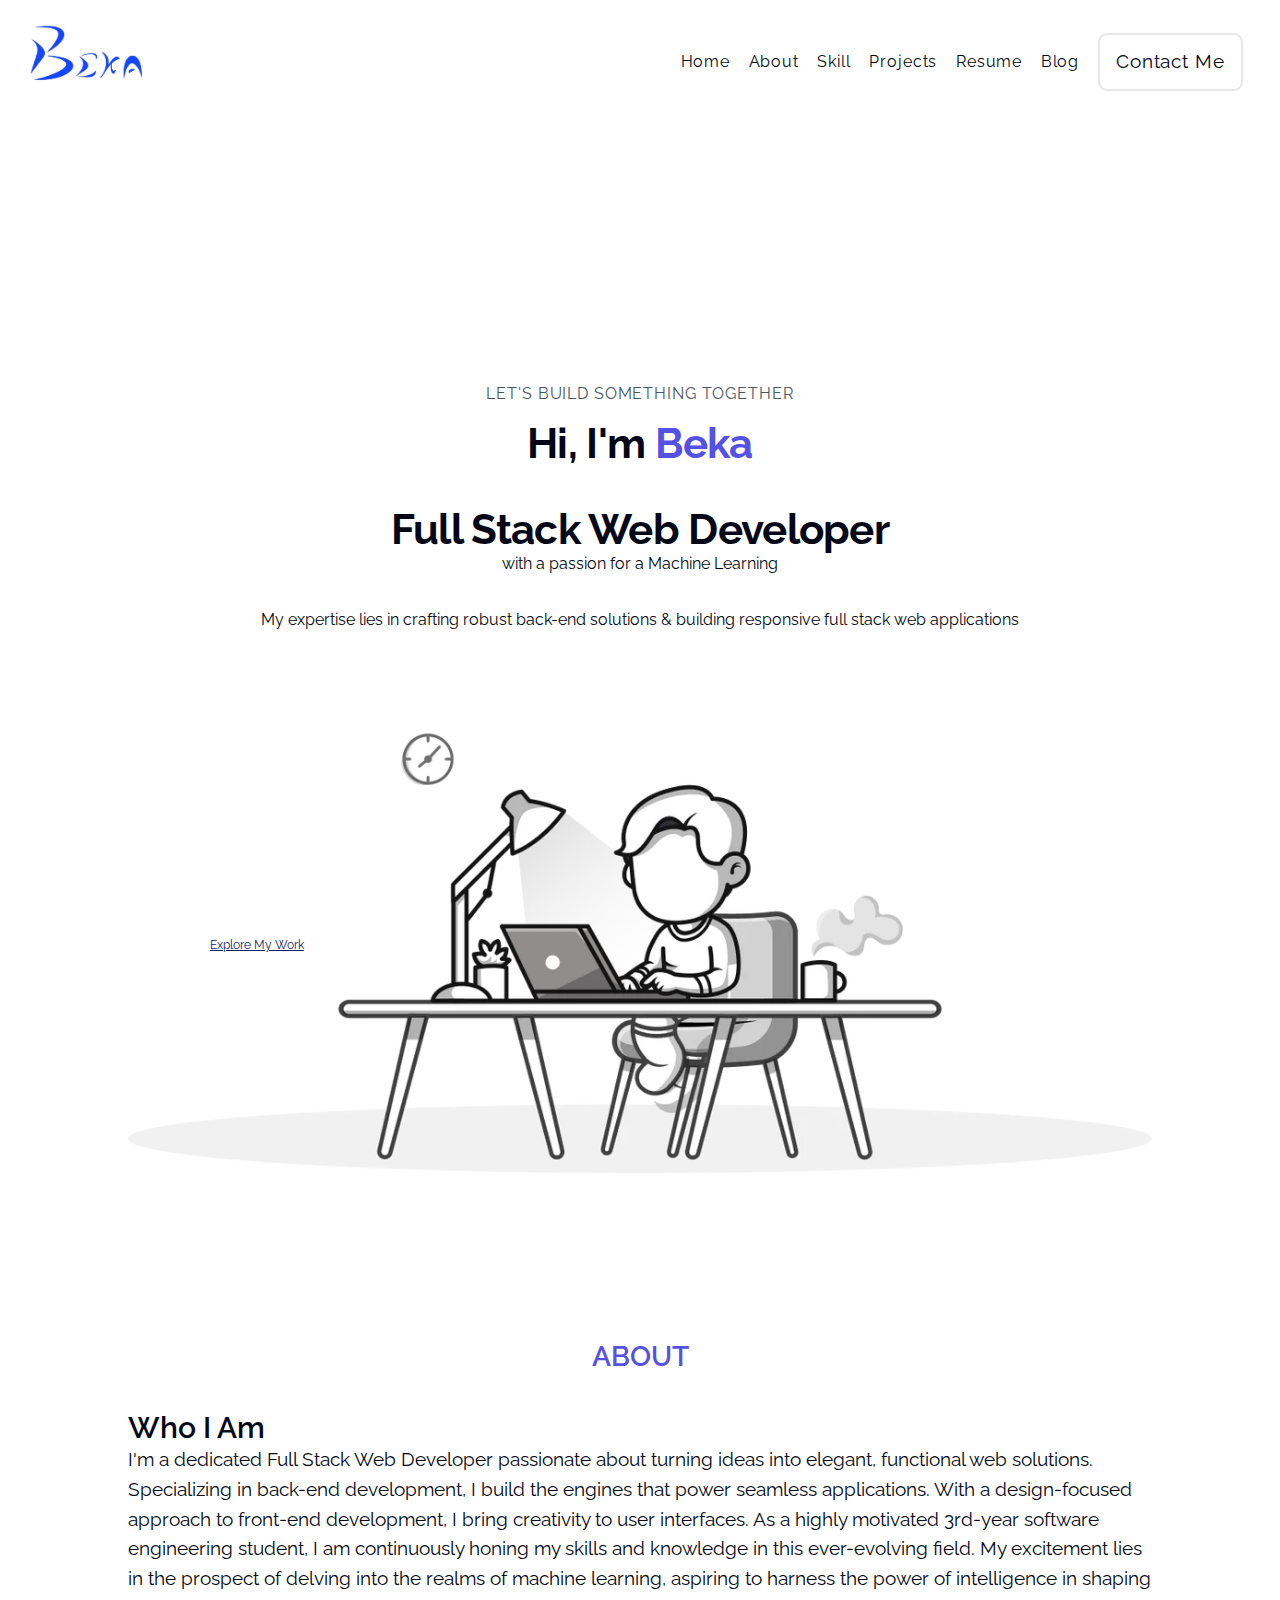
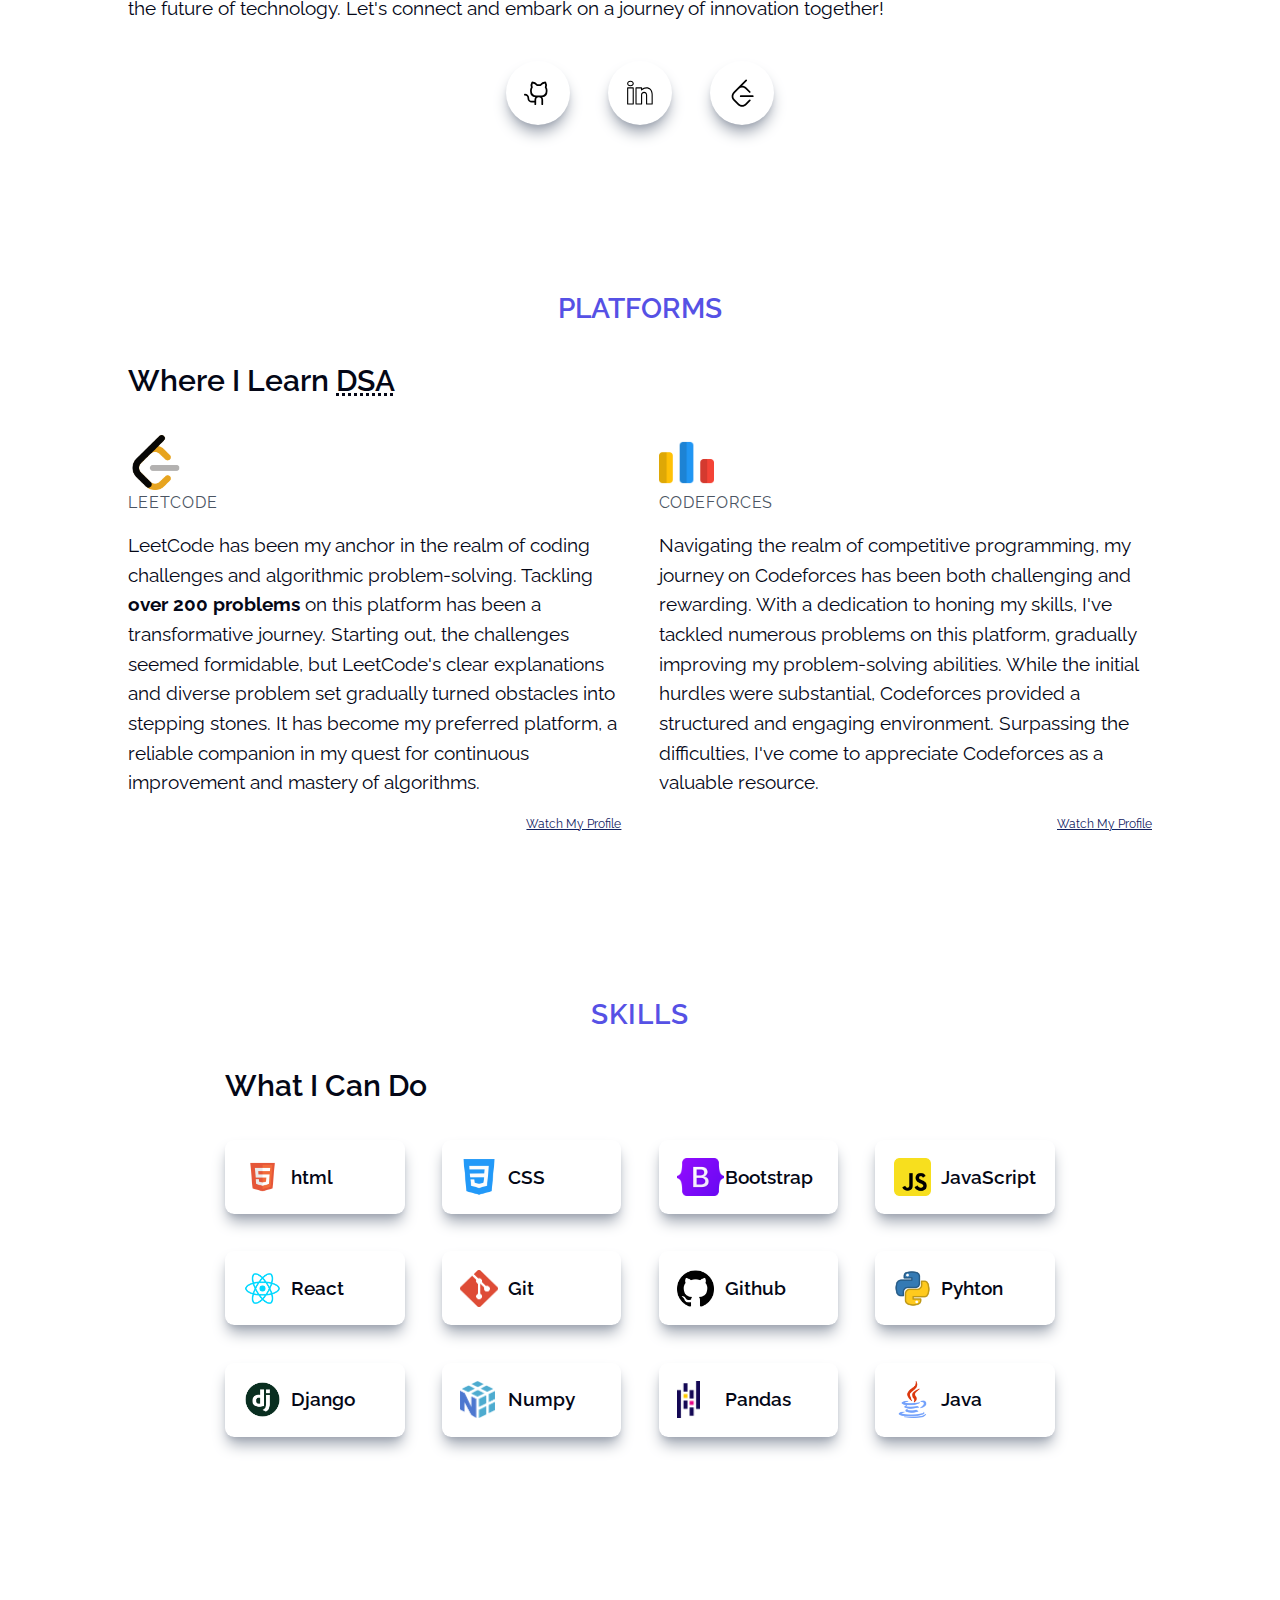
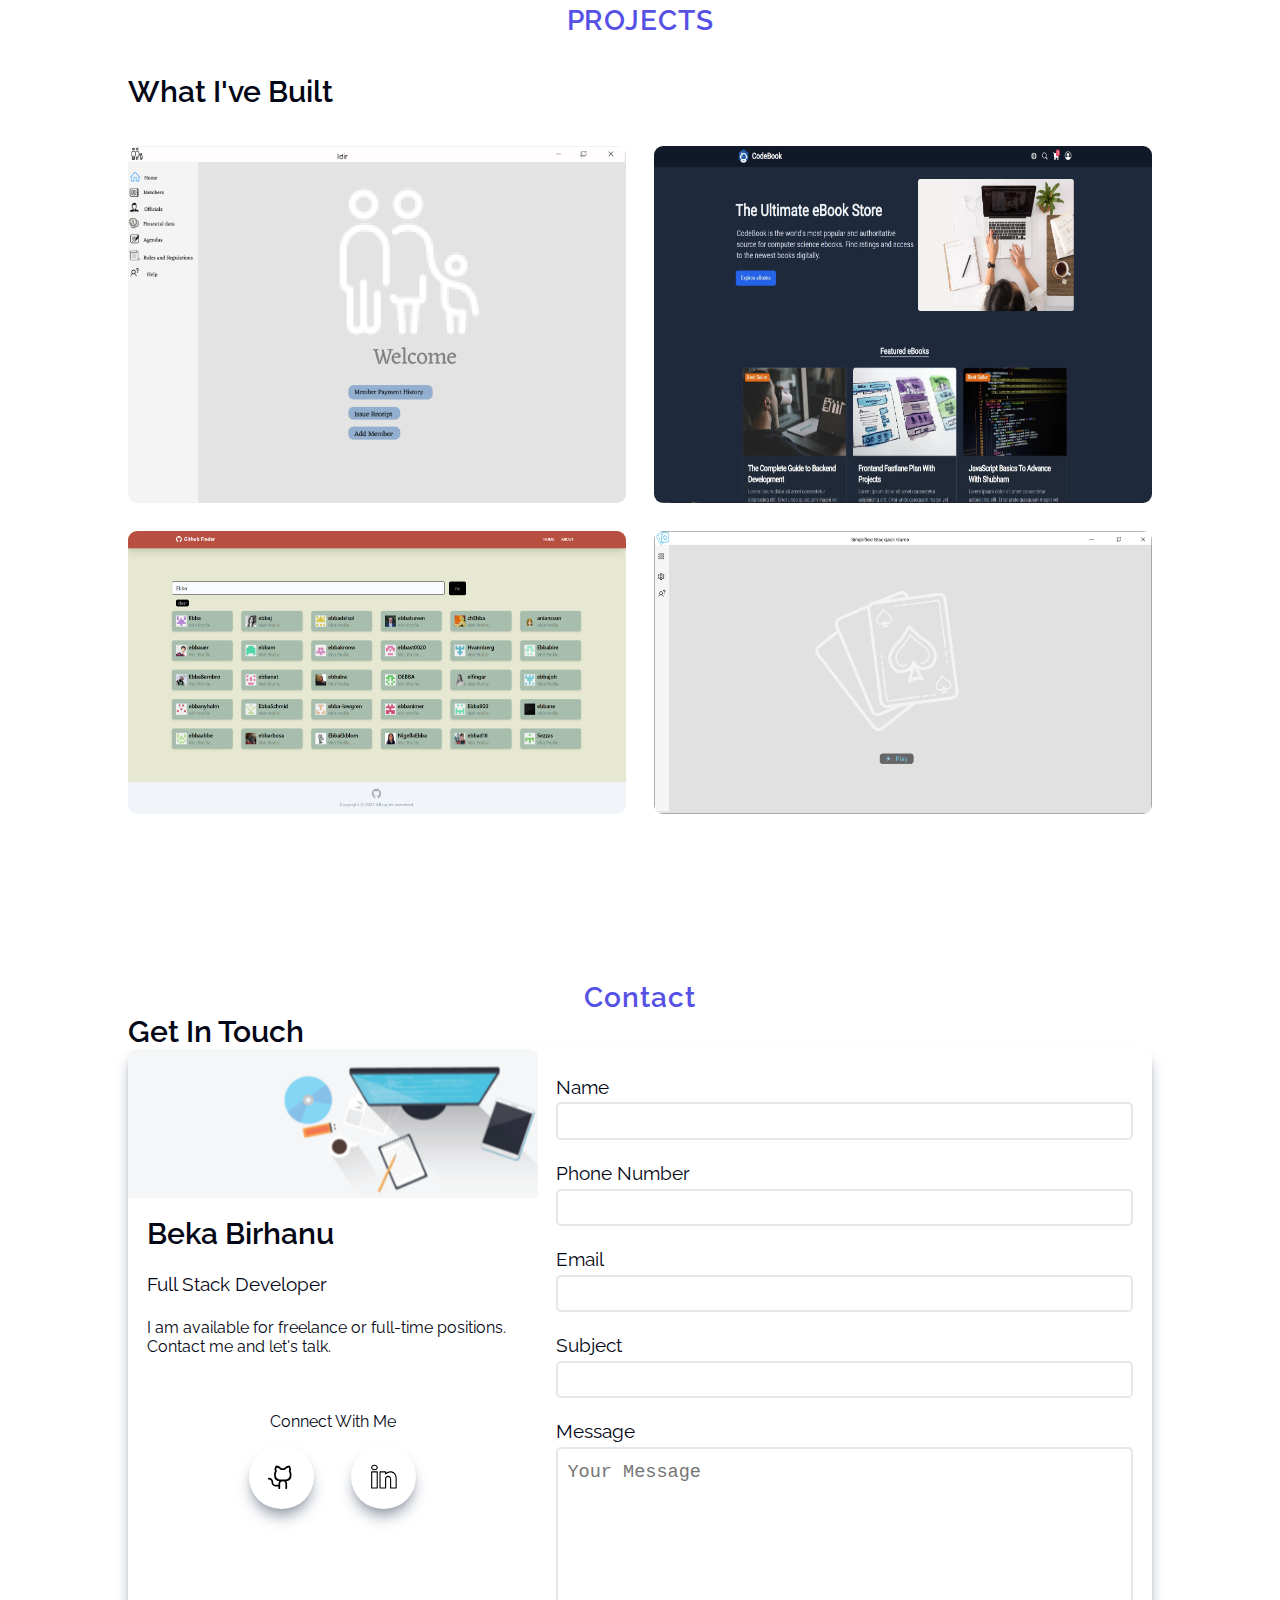
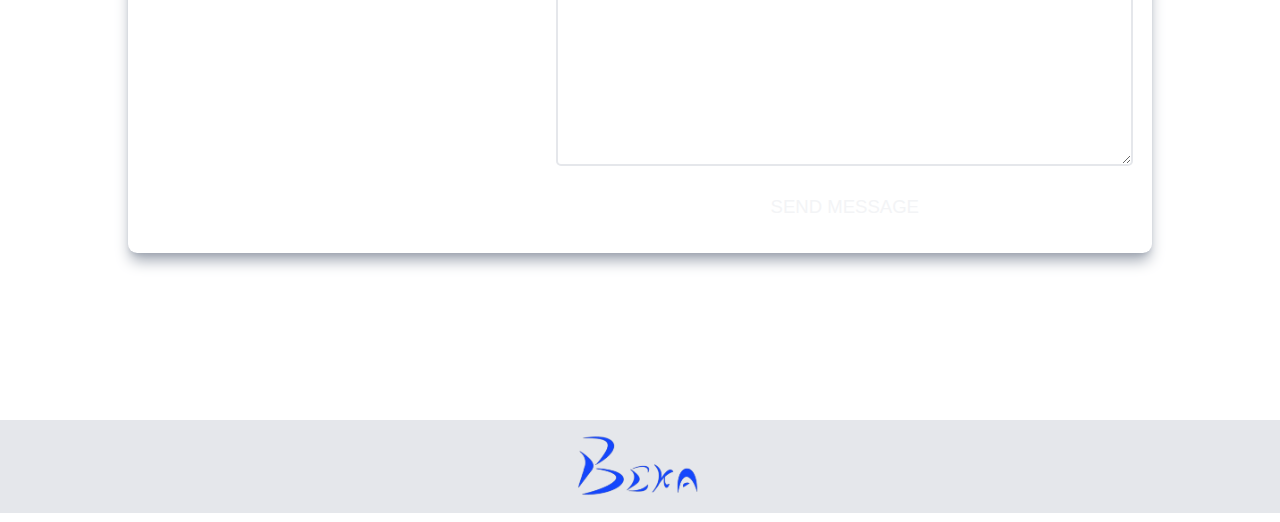
<file: src/index.html>
<!DOCTYPE html>
<html lang="en">
  <head>
    <meta charset="UTF-8" />
    <meta name="viewport" content="width=device-width, initial-scale=1.0" />
    <meta
      name="description"
      content="Full Stack Web Developer passionate about turning ideas into elegant, functional web solutions. Specializing in back-end development with a design-focused approach to front-end development."
    />

    <meta
      name="keywords"
      content="Full Stack Web Developer, Machine Learning, Web Development, JavaScript, React, Python, Django"
    />

    <meta name="author" content="Beka Birhanu" />
    <link rel="icon" href="./images/logos/favicon.ico" type="image/x-icon" />
    <link
      rel="shortcut icon"
      href="./images/logos/favicon.ico"
      type="image/x-icon"
    />
    <link rel="preconnect" href="https://fonts.googleapis.com" />
    <link rel="preconnect" href="https://fonts.gstatic.com" crossorigin />
    <link
      href="https://fonts.googleapis.com/css2?family=Raleway:ital,wght@0,400;0,500;0,600;0,700;1,400;1,500;1,600;1,700&family=Roboto:ital,wght@0,400;0,500;0,700;1,400;1,500&display=swap"
      rel="stylesheet"
    />
    <link rel="stylesheet" href="./css/general.css" />
    <link rel="stylesheet" href="./css/components.css" />
    <link rel="stylesheet" href="./css/styles.css" />
    <title>Beka Birhanu - Full Stack Web Developer</title>
  </head>
  <body>
    <header>
      <div class="header horizontal-flex">
        <img
          src="./images/logos/logo.png"
          alt="Beka Birhanu Logo"
          class="header__logo"
        />
        <nav class="mobile-hidden">
          <ul class="header__nav">
            <li><a href="#my-info" class="header__nav_anchor p-1">Home</a></li>
            <li>
              <a href="#about" class="header__nav_anchor p-1">About</a>
            </li>
            <li><a href="#skill" class="header__nav_anchor p-1">Skill</a></li>
            <li>
              <a href="#project" class="header__nav_anchor p-1">Projects</a>
            </li>
            <li>
              <a href="./resume.html" class="header__nav_anchor p-1">Resume</a>
            </li>
            <li>
              <a href="./blog.html" class="header__nav_anchor p-1">Blog</a>
            </li>
            <li>
              <a
                href="#contact"
                class="header__nav_anchor header__nav_anchor--contact btn p-1"
                >Contact Me</a
              >
            </li>
          </ul>
        </nav>
        <button
          aria-label="Toggle Navigation"
          class="btn--headerNav only-mobile"
        >
          <svg
            xmlns="http://www.w3.org/2000/svg"
            fill="none"
            viewBox="0 0 24 24"
            stroke-width="1.5"
            stroke="currentColor"
            class="nav-icon"
          >
            <path
              stroke-linecap="round"
              stroke-linejoin="round"
              d="M3.75 6.75h16.5M3.75 12h16.5m-16.5 5.25h16.5"
            />
          </svg>
        </button>
      </div>
    </header>

    <main class="vertical-flex">
      <div class="main-container">
        <article id="my-info" class="article-container vertical-flex">
          <section
            id="hero"
            class="my-info__hero section-container vertical-flex"
          >
            <div class="my-info__hero__text section-container vertical-flex">
              <div>
                <p class="p-1 my-info__hero__text__p-1">
                  LET'S BUILD SOMETHING TOGETHER
                </p>
                <h1 class="h-1 my-info__hero__text__intro">
                  Hi, I'm <span class="blue">Beka</span>
                </h1>
              </div>
              <div class="section-container vertical-flex">
                <p>
                  <strong class="h-1">Full Stack Web Developer</strong> <br />
                  with a passion for a Machine Learning
                </p>
                <p>
                  My expertise lies in crafting robust back-end solutions &
                  building responsive full stack web applications
                </p>
              </div>
            </div>
            <div class="my-info__hero__image">
              <a href="#project" class="my-info__hero__image__a"
                >Explore My Work</a
              >
              <img src="./images/background/hero.webp" alt="photo in work" />
            </div>
          </section>
          <section id="about" class="vertical-flex section-container">
            <p class="blue title">ABOUT</p>
            <div>
              <h2 class="h-2 start">Who I Am</h2>

              <p class="p-2">
                I'm a dedicated Full Stack Web Developer passionate about
                turning ideas into elegant, functional web solutions.
                Specializing in back-end development, I build the engines that
                power seamless applications. With a design-focused approach to
                front-end development, I bring creativity to user interfaces. As
                a highly motivated 3rd-year software engineering student, I am
                continuously honing my skills and knowledge in this
                ever-evolving field. My excitement lies in the prospect of
                delving into the realms of machine learning, aspiring to harness
                the power of intelligence in shaping the future of technology.
                Let's connect and embark on a journey of innovation together!
              </p>
            </div>
            <nav aria-label="social media link to my profile">
              <ul class="socila-media-nav">
                <li>
                  <a
                    href="https://github.com/beka-birhanu"
                    target="_blank"
                    rel="noreferrer"
                    aria-label="github"
                    class="socila-media-nav__a shadow-1 circle"
                  >
                    <svg
                      xmlns="http://www.w3.org/2000/svg"
                      fill="#000000"
                      viewBox="0 0 256 256"
                      class="socila-media-nav__a__icon"
                    >
                      <path
                        d="M208.31,75.68A59.78,59.78,0,0,0,202.93,28,8,8,0,0,0,196,24a59.75,59.75,0,0,0-48,24H124A59.75,59.75,0,0,0,76,24a8,8,0,0,0-6.93,4,59.78,59.78,0,0,0-5.38,47.68A58.14,58.14,0,0,0,56,104v8a56.06,56.06,0,0,0,48.44,55.47A39.8,39.8,0,0,0,96,192v8H72a24,24,0,0,1-24-24A40,40,0,0,0,8,136a8,8,0,0,0,0,16,24,24,0,0,1,24,24,40,40,0,0,0,40,40H96v16a8,8,0,0,0,16,0V192a24,24,0,0,1,48,0v40a8,8,0,0,0,16,0V192a39.8,39.8,0,0,0-8.44-24.53A56.06,56.06,0,0,0,216,112v-8A58.14,58.14,0,0,0,208.31,75.68ZM200,112a40,40,0,0,1-40,40H112a40,40,0,0,1-40-40v-8a41.74,41.74,0,0,1,6.9-22.48A8,8,0,0,0,80,73.83a43.81,43.81,0,0,1,.79-33.58,43.88,43.88,0,0,1,32.32,20.06A8,8,0,0,0,119.82,64h32.35a8,8,0,0,0,6.74-3.69,43.87,43.87,0,0,1,32.32-20.06A43.81,43.81,0,0,1,192,73.83a8.09,8.09,0,0,0,1,7.65A41.72,41.72,0,0,1,200,104Z"
                      ></path>
                    </svg>
                  </a>
                </li>
                <li>
                  <a
                    href="https://www.linkedin.com/in/beka-birhanu-atomsa/"
                    target="_blank"
                    rel="noreferrer"
                    aria-label="linkedin"
                    class="socila-media-nav__a shadow-1 circle"
                  >
                    <svg
                      xmlns="http://www.w3.org/2000/svg"
                      x="0px"
                      y="0px"
                      viewBox="0 0 50 50"
                      class="socila-media-nav__a__icon"
                    >
                      <path
                        d="M 8 3.0117188 C 6.3126093 3.0117188 4.8354789 3.4916328 3.7539062 4.3652344 C 2.6723337 5.238836 2.0117188 6.533218 2.0117188 7.9472656 C 2.0117188 10.690836 4.4687078 12.814467 7.7167969 12.941406 A 0.98809878 0.98809878 0 0 0 8 12.988281 C 9.753566 12.988281 11.246191 12.474267 12.3125 11.564453 C 13.378809 10.654639 13.988281 9.3429353 13.988281 7.9472656 A 0.98809878 0.98809878 0 0 0 13.986328 7.8925781 C 13.832307 5.1316834 11.374781 3.0117187 8 3.0117188 z M 8 4.9882812 C 10.60907 4.9882812 11.895883 6.2693448 12.005859 7.9726562 C 11.998759 8.8049335 11.676559 9.5118991 11.03125 10.0625 C 10.378809 10.619186 9.371434 11.011719 8 11.011719 C 5.3980542 11.011719 3.9882813 9.5991704 3.9882812 7.9472656 C 3.9882812 7.1213132 4.3276663 6.4422421 4.9960938 5.9023438 C 5.6645211 5.3624454 6.6873907 4.9882813 8 4.9882812 z M 3 15 A 1.0001 1.0001 0 0 0 2 16 L 2 45 A 1.0001 1.0001 0 0 0 3 46 L 13 46 A 1.0001 1.0001 0 0 0 14 45 L 14 35.664062 L 14 16 A 1.0001 1.0001 0 0 0 13 15 L 3 15 z M 18 15 A 1.0001 1.0001 0 0 0 17 16 L 17 45 A 1.0001 1.0001 0 0 0 18 46 L 28 46 A 1.0001 1.0001 0 0 0 29 45 L 29 29 L 29 28.75 L 29 28.5 C 29 26.555577 30.555577 25 32.5 25 C 34.444423 25 36 26.555577 36 28.5 L 36 45 A 1.0001 1.0001 0 0 0 37 46 L 47 46 A 1.0001 1.0001 0 0 0 48 45 L 48 28 C 48 23.873476 46.787888 20.604454 44.744141 18.375 C 42.700394 16.145546 39.849212 15 36.787109 15 C 32.882872 15 30.521631 16.426076 29 17.601562 L 29 16 A 1.0001 1.0001 0 0 0 28 15 L 18 15 z M 4 17 L 12 17 L 12 35.664062 L 12 44 L 4 44 L 4 17 z M 19 17 L 27 17 L 27 19.638672 A 1.0001 1.0001 0 0 0 28.744141 20.306641 C 28.744141 20.306641 31.709841 17 36.787109 17 C 39.360007 17 41.615528 17.922268 43.269531 19.726562 C 44.923534 21.530858 46 24.261524 46 28 L 46 44 L 38 44 L 38 28.5 A 1.0001 1.0001 0 0 0 37.916016 28.089844 C 37.694061 25.26411 35.38033 23 32.5 23 C 29.474423 23 27 25.474423 27 28.5 L 27 28.75 L 27 29 L 27 44 L 19 44 L 19 17 z"
                      ></path>
                    </svg>
                  </a>
                </li>
                <li>
                  <a
                    href="https://leetcode.com/beka_birhanu/"
                    target="_blank"
                    rel="noreferrer"
                    aria-label="LeetCode"
                    class="socila-media-nav__a shadow-1 circle"
                    ><svg
                      xmlns="http://www.w3.org/2000/svg"
                      x="0px"
                      y="0px"
                      viewBox="0 0 16 16"
                      class="socila-media-nav__a__icon"
                    >
                      <path
                        d="M 10.447266 0.265625 A 0.50005 0.50005 0 0 0 10.103516 0.41796875 L 5.65625 4.8671875 L 3.0957031 7.4257812 A 0.50005 0.50005 0 0 0 2.9785156 7.6035156 C 1.769869 8.9739016 1.7865696 11.063913 3.0957031 12.373047 L 5.65625 14.933594 C 7.0176322 16.294976 9.242133 16.294976 10.603516 14.933594 L 12.853516 12.683594 A 0.50063809 0.50063809 0 1 0 12.144531 11.976562 L 9.8945312 14.226562 C 8.9159134 15.20518 7.3418991 15.20518 6.3632812 14.226562 L 3.8027344 11.666016 C 2.8241166 10.687398 2.8241166 9.1114303 3.8027344 8.1328125 L 6.3632812 5.5742188 C 7.3418991 4.5956009 8.9159135 4.5956009 9.8945312 5.5742188 L 12.144531 7.8242188 A 0.50063784 0.50063784 0 1 0 12.853516 7.1171875 L 10.603516 4.8671875 C 9.9106907 4.174363 8.9943718 3.8431189 8.0820312 3.8554688 L 10.8125 1.125 A 0.50005 0.50005 0 0 0 10.447266 0.265625 z M 7.328125 9.4003906 A 0.50005 0.50005 0 1 0 7.328125 10.400391 L 14.228516 10.400391 A 0.50005 0.50005 0 1 0 14.228516 9.4003906 L 7.328125 9.4003906 z"
                      ></path>
                    </svg>
                  </a>
                </li>
              </ul>
            </nav>
          </section>
          <section id="platform" class="vertical-flex section-container">
            <p class="blue title">PLATFORMS</p>
            <h2 class="h-2 start">
              Where I Learn
              <abbr title="data structures and algorithms">DSA</abbr>
            </h2>
            <div class="grid platform-container section-container">
              <section class="platform-container__platform vertical-flex">
                <div class="start">
                  <img
                    src="./images/logos/leetcode.png"
                    alt="leetcode logo"
                    class="platform-container__platform-icon"
                  />
                  <h2 class="p-1">LEETCODE</h2>
                </div>
                <p class="p-2">
                  LeetCode has been my anchor in the realm of coding challenges
                  and algorithmic problem-solving. Tackling
                  <strong>over 200 problems</strong> on this platform has been a
                  transformative journey. Starting out, the challenges seemed
                  formidable, but LeetCode's clear explanations and diverse
                  problem set gradually turned obstacles into stepping stones.
                  It has become my preferred platform, a reliable companion in
                  my quest for continuous improvement and mastery of algorithms.
                </p>
                <a
                  href="https://leetcode.com/beka_birhanu/"
                  target="_blank"
                  class="end"
                  >Watch My Profile</a
                >
              </section>
              <section class="platform-container__platform vertical-flex">
                <div class="start">
                  <img
                    src="./images/logos/codeforce.webp"
                    alt="codeforces logo"
                    class="platform-container__platform-icon"
                  />
                  <h2 class="p-1">CODEFORCES</h2>
                </div>
                <p class="p-2">
                  Navigating the realm of competitive programming, my journey on
                  Codeforces has been both challenging and rewarding. With a
                  dedication to honing my skills, I've tackled numerous problems
                  on this platform, gradually improving my problem-solving
                  abilities. While the initial hurdles were substantial,
                  Codeforces provided a structured and engaging environment.
                  Surpassing the difficulties, I've come to appreciate
                  Codeforces as a valuable resource.
                </p>
                <a
                  href="https://codeforces.com/profile/beka-birhanu"
                  target="_blank"
                  class="end"
                  >Watch My Profile</a
                >
              </section>
            </div>
          </section>
          <section id="skill" class="vertical-flex section-container">
            <p class="p-1 title blue">SKILLS</p>
            <h2 class="h-2 start">What I Can Do</h2>
            <ul class="grid skill-card-container">
              <li>
                <figure class="card card--skill grid grid--two-col shadow-1">
                  <img
                    src="./images/logos/html5.png"
                    alt="html logo"
                    class="card--skill__image"
                  />
                  <figcaption class="h-3">html</figcaption>
                </figure>
              </li>
              <li>
                <figure class="card card--skill grid grid--two-col shadow-1">
                  <img
                    src="./images/logos/css3.png"
                    alt="CSS logo"
                    class="card--skill__image"
                  />
                  <figcaption class="h-3">CSS</figcaption>
                </figure>
              </li>
              <li>
                <figure class="card card--skill grid grid--two-col shadow-1">
                  <img
                    src="./images/logos/Bootstrap_logo.svg.png"
                    alt="Bootstrap logo"
                    class="card--skill__image"
                  />
                  <figcaption class="h-3">Bootstrap</figcaption>
                </figure>
              </li>
              <li>
                <figure class="card card--skill grid grid--two-col shadow-1">
                  <img
                    src="./images/logos/javascript.png"
                    alt="JavaScript logo"
                    class="card--skill__image"
                  />
                  <figcaption class="h-3">JavaScript</figcaption>
                </figure>
              </li>
              <li>
                <figure class="card card--skill grid grid--two-col shadow-1">
                  <img
                    src="./images/logos/react.png"
                    alt="React logo"
                    class="card--skill__image"
                  />
                  <figcaption class="h-3">React</figcaption>
                </figure>
              </li>
              <li>
                <figure class="card card--skill grid grid--two-col shadow-1">
                  <img
                    src="./images/logos/git-icon-logo.png"
                    alt="Git logo"
                    class="card--skill__image"
                  />
                  <figcaption class="h-3">Git</figcaption>
                </figure>
              </li>
              <li>
                <figure class="card card--skill grid grid--two-col shadow-1">
                  <img
                    src="./images/logos/github-logo.png"
                    alt="Github logo"
                    class="card--skill__image"
                  />
                  <figcaption class="h-3">Github</figcaption>
                </figure>
              </li>
              <li>
                <figure class="card card--skill grid grid--two-col shadow-1">
                  <img
                    src="./images/logos/python.png"
                    alt="Pyhton logo"
                    class="card--skill__image"
                  />
                  <figcaption class="h-3">Pyhton</figcaption>
                </figure>
              </li>
              <li>
                <figure class="card card--skill grid grid--two-col shadow-1">
                  <img
                    src="./images/logos/django.jpg"
                    alt="Django logo"
                    class="card--skill__image"
                  />
                  <figcaption class="h-3">Django</figcaption>
                </figure>
              </li>
              <li>
                <figure class="card card--skill grid grid--two-col shadow-1">
                  <img
                    src="./images/logos/numpy-logo.png"
                    alt="Numpy logo"
                    class="card--skill__image"
                  />
                  <figcaption class="h-3">Numpy</figcaption>
                </figure>
              </li>
              <li>
                <figure class="card card--skill grid grid--two-col shadow-1">
                  <img
                    src="./images/logos/pandas-icon-logo.png"
                    alt="Pandas logo"
                    class="card--skill__image"
                  />
                  <figcaption class="h-3">Pandas</figcaption>
                </figure>
              </li>
              <li>
                <figure class="card card--skill grid grid--two-col shadow-1">
                  <img
                    src="./images/logos/java-logo.png"
                    alt="Java logo"
                    class="card--skill__image"
                  />
                  <figcaption class="h-3">Java</figcaption>
                </figure>
              </li>
            </ul>
          </section>
          <section id="project" class="vertical-flex section-container">
            <p class="p-1 title blue">PROJECTS</p>
            <h2 class="h-2 start">What I've Built</h2>
            <ul class="grid project-list">
              <li class="overlay-container">
                <img
                  src="./images/projects/Idirr.png"
                  alt="Home page of my idirr project"
                  class="project-list__image"
                />
                <div class="overlay">
                  <h3 class="h-1">Idirr</h3>
                  <p class="p-2">Java and SQL</p>
                  <a
                    href="./project-detail.html"
                    class="btn--secondary btn--overlay"
                    >More Info</a
                  >
                </div>
              </li>
              <li class="overlay-container">
                <img
                  src="./images/projects/codebook-home_page.jpg"
                  alt="Home page of my codeBook project "
                  class="project-list__image"
                />
                <div class="overlay">
                  <h3 class="h-1">CodeBook</h3>
                  <p>Ract JS</p>
                  <a
                    href="./project-detail.html"
                    class="btn--secondary btn--overlay"
                    >More Info</a
                  >
                </div>
              </li>
              <li class="overlay-container">
                <img
                  src="./images/projects/githubFinder-home.png"
                  alt="Home page of my Github finder project "
                  class="project-list__image"
                />
                <div class="overlay">
                  <h3 class="h-1">Github Finder</h3>
                  <p>React JS</p>
                  <a
                    href="./project-detail.html"
                    class="btn--secondary btn--overlay"
                    >More Info</a
                  >
                </div>
              </li>
              <li class="overlay-container">
                <img
                  src="./images/projects/Blackjack.png"
                  alt="Home page of my codeBook project "
                  class="project-list__image"
                />
                <div class="overlay">
                  <h3 class="h-1">Blackjack</h3>
                  <p>Pyhton</p>
                  <a
                    href="./project-detail.html"
                    class="btn--secondary btn--overlay"
                    >More Info</a
                  >
                </div>
              </li>
            </ul>
          </section>
        </article>
        <article id="contact" class="vertical-flex">
          <p class="p-1 title blue">Contact</p>
          <h2 class="h-2 start">Get In Touch</h2>
          <div class="shadow-1 contact__section-container grid">
            <section class="get-in-touch section-container vertical-flex">
              <div class="get-in-touch-hero">
                <div class="get-in-touch-hero__image"></div>
                <div class="get-in-touch-hero__text">
                  <h2 class="h-2">Beka Birhanu</h2>
                  <p class="p-2">Full Stack Developer</p>
                  <p>
                    I am available for freelance or full-time positions. Contact
                    me and let&apos;s talk.
                  </p>
                </div>
              </div>
              <div class="vertical-flex connect-with-me">
                <p>Connect With Me</p>
                <nav aria-label="social media link to my profile">
                  <ul class="socila-media-nav">
                    <li>
                      <a
                        href="https://github.com/beka-birhanu"
                        target="_blank"
                        rel="noreferrer"
                        aria-label="github"
                        class="socila-media-nav__a shadow-1 circle"
                      >
                        <svg
                          xmlns="http://www.w3.org/2000/svg"
                          fill="#000000"
                          viewBox="0 0 256 256"
                          class="socila-media-nav__a__icon"
                        >
                          <path
                            d="M208.31,75.68A59.78,59.78,0,0,0,202.93,28,8,8,0,0,0,196,24a59.75,59.75,0,0,0-48,24H124A59.75,59.75,0,0,0,76,24a8,8,0,0,0-6.93,4,59.78,59.78,0,0,0-5.38,47.68A58.14,58.14,0,0,0,56,104v8a56.06,56.06,0,0,0,48.44,55.47A39.8,39.8,0,0,0,96,192v8H72a24,24,0,0,1-24-24A40,40,0,0,0,8,136a8,8,0,0,0,0,16,24,24,0,0,1,24,24,40,40,0,0,0,40,40H96v16a8,8,0,0,0,16,0V192a24,24,0,0,1,48,0v40a8,8,0,0,0,16,0V192a39.8,39.8,0,0,0-8.44-24.53A56.06,56.06,0,0,0,216,112v-8A58.14,58.14,0,0,0,208.31,75.68ZM200,112a40,40,0,0,1-40,40H112a40,40,0,0,1-40-40v-8a41.74,41.74,0,0,1,6.9-22.48A8,8,0,0,0,80,73.83a43.81,43.81,0,0,1,.79-33.58,43.88,43.88,0,0,1,32.32,20.06A8,8,0,0,0,119.82,64h32.35a8,8,0,0,0,6.74-3.69,43.87,43.87,0,0,1,32.32-20.06A43.81,43.81,0,0,1,192,73.83a8.09,8.09,0,0,0,1,7.65A41.72,41.72,0,0,1,200,104Z"
                          ></path>
                        </svg>
                      </a>
                    </li>
                    <li>
                      <a
                        href="https://www.linkedin.com/in/beka-birhanu-atomsa/"
                        target="_blank"
                        rel="noreferrer"
                        aria-label="linkedin"
                        class="socila-media-nav__a shadow-1 circle"
                      >
                        <svg
                          xmlns="http://www.w3.org/2000/svg"
                          x="0px"
                          y="0px"
                          viewBox="0 0 50 50"
                          class="socila-media-nav__a__icon"
                        >
                          <path
                            d="M 8 3.0117188 C 6.3126093 3.0117188 4.8354789 3.4916328 3.7539062 4.3652344 C 2.6723337 5.238836 2.0117188 6.533218 2.0117188 7.9472656 C 2.0117188 10.690836 4.4687078 12.814467 7.7167969 12.941406 A 0.98809878 0.98809878 0 0 0 8 12.988281 C 9.753566 12.988281 11.246191 12.474267 12.3125 11.564453 C 13.378809 10.654639 13.988281 9.3429353 13.988281 7.9472656 A 0.98809878 0.98809878 0 0 0 13.986328 7.8925781 C 13.832307 5.1316834 11.374781 3.0117187 8 3.0117188 z M 8 4.9882812 C 10.60907 4.9882812 11.895883 6.2693448 12.005859 7.9726562 C 11.998759 8.8049335 11.676559 9.5118991 11.03125 10.0625 C 10.378809 10.619186 9.371434 11.011719 8 11.011719 C 5.3980542 11.011719 3.9882813 9.5991704 3.9882812 7.9472656 C 3.9882812 7.1213132 4.3276663 6.4422421 4.9960938 5.9023438 C 5.6645211 5.3624454 6.6873907 4.9882813 8 4.9882812 z M 3 15 A 1.0001 1.0001 0 0 0 2 16 L 2 45 A 1.0001 1.0001 0 0 0 3 46 L 13 46 A 1.0001 1.0001 0 0 0 14 45 L 14 35.664062 L 14 16 A 1.0001 1.0001 0 0 0 13 15 L 3 15 z M 18 15 A 1.0001 1.0001 0 0 0 17 16 L 17 45 A 1.0001 1.0001 0 0 0 18 46 L 28 46 A 1.0001 1.0001 0 0 0 29 45 L 29 29 L 29 28.75 L 29 28.5 C 29 26.555577 30.555577 25 32.5 25 C 34.444423 25 36 26.555577 36 28.5 L 36 45 A 1.0001 1.0001 0 0 0 37 46 L 47 46 A 1.0001 1.0001 0 0 0 48 45 L 48 28 C 48 23.873476 46.787888 20.604454 44.744141 18.375 C 42.700394 16.145546 39.849212 15 36.787109 15 C 32.882872 15 30.521631 16.426076 29 17.601562 L 29 16 A 1.0001 1.0001 0 0 0 28 15 L 18 15 z M 4 17 L 12 17 L 12 35.664062 L 12 44 L 4 44 L 4 17 z M 19 17 L 27 17 L 27 19.638672 A 1.0001 1.0001 0 0 0 28.744141 20.306641 C 28.744141 20.306641 31.709841 17 36.787109 17 C 39.360007 17 41.615528 17.922268 43.269531 19.726562 C 44.923534 21.530858 46 24.261524 46 28 L 46 44 L 38 44 L 38 28.5 A 1.0001 1.0001 0 0 0 37.916016 28.089844 C 37.694061 25.26411 35.38033 23 32.5 23 C 29.474423 23 27 25.474423 27 28.5 L 27 28.75 L 27 29 L 27 44 L 19 44 L 19 17 z"
                          ></path>
                        </svg>
                      </a>
                    </li>
                  </ul>
                </nav>
              </div>
            </section>
            <section class="email-me">
              <form class="email-me__form vertical-flex">
                <div class="input-container">
                  <label for="name" class="p-2 start input-container__lable"
                    >Name</label
                  >
                  <input
                    type="text"
                    id="name"
                    name="name"
                    required
                    class="input-container__input"
                  />
                </div>
                <div class="input-container">
                  <label for="phone" class="p-2 start input-container__lable">
                    Phone Number
                  </label>
                  <input
                    type="tel"
                    id="phone"
                    name="phone"
                    required
                    class="input-container__input"
                  />
                </div>
                <div class="input-container">
                  <label for="email" class="p-2 start input-container__lable"
                    >Email</label
                  >
                  <input
                    type="email"
                    id="email"
                    name="email"
                    required
                    class="input-container__input"
                  />
                </div>
                <div class="input-container">
                  <label for="subject" class="p-2 start input-container__lable"
                    >Subject</label
                  >
                  <input
                    type="text"
                    id="subject"
                    name="subject"
                    required
                    class="input-container__input"
                  />
                </div>
                <div class="input-container">
                  <label for="message" class="p-2 start input-container__lable"
                    >Message</label
                  >
                  <textarea
                    rows="10"
                    id="message"
                    name="message"
                    placeholder="Your Message"
                    required
                    class="p-2 start input-container__input"
                  ></textarea>
                </div>
                <button
                  type="submit"
                  aria-label="Send Message"
                  class="btn btn--primary"
                >
                  SEND MESSAGE
                </button>
              </form>
            </section>
          </div>
        </article>
      </div>
    </main>
    <footer>
      <img src="./images/logos/logo.png" alt="Beka Birhanu Logo" />
    </footer>
  </body>
</html>
</file>
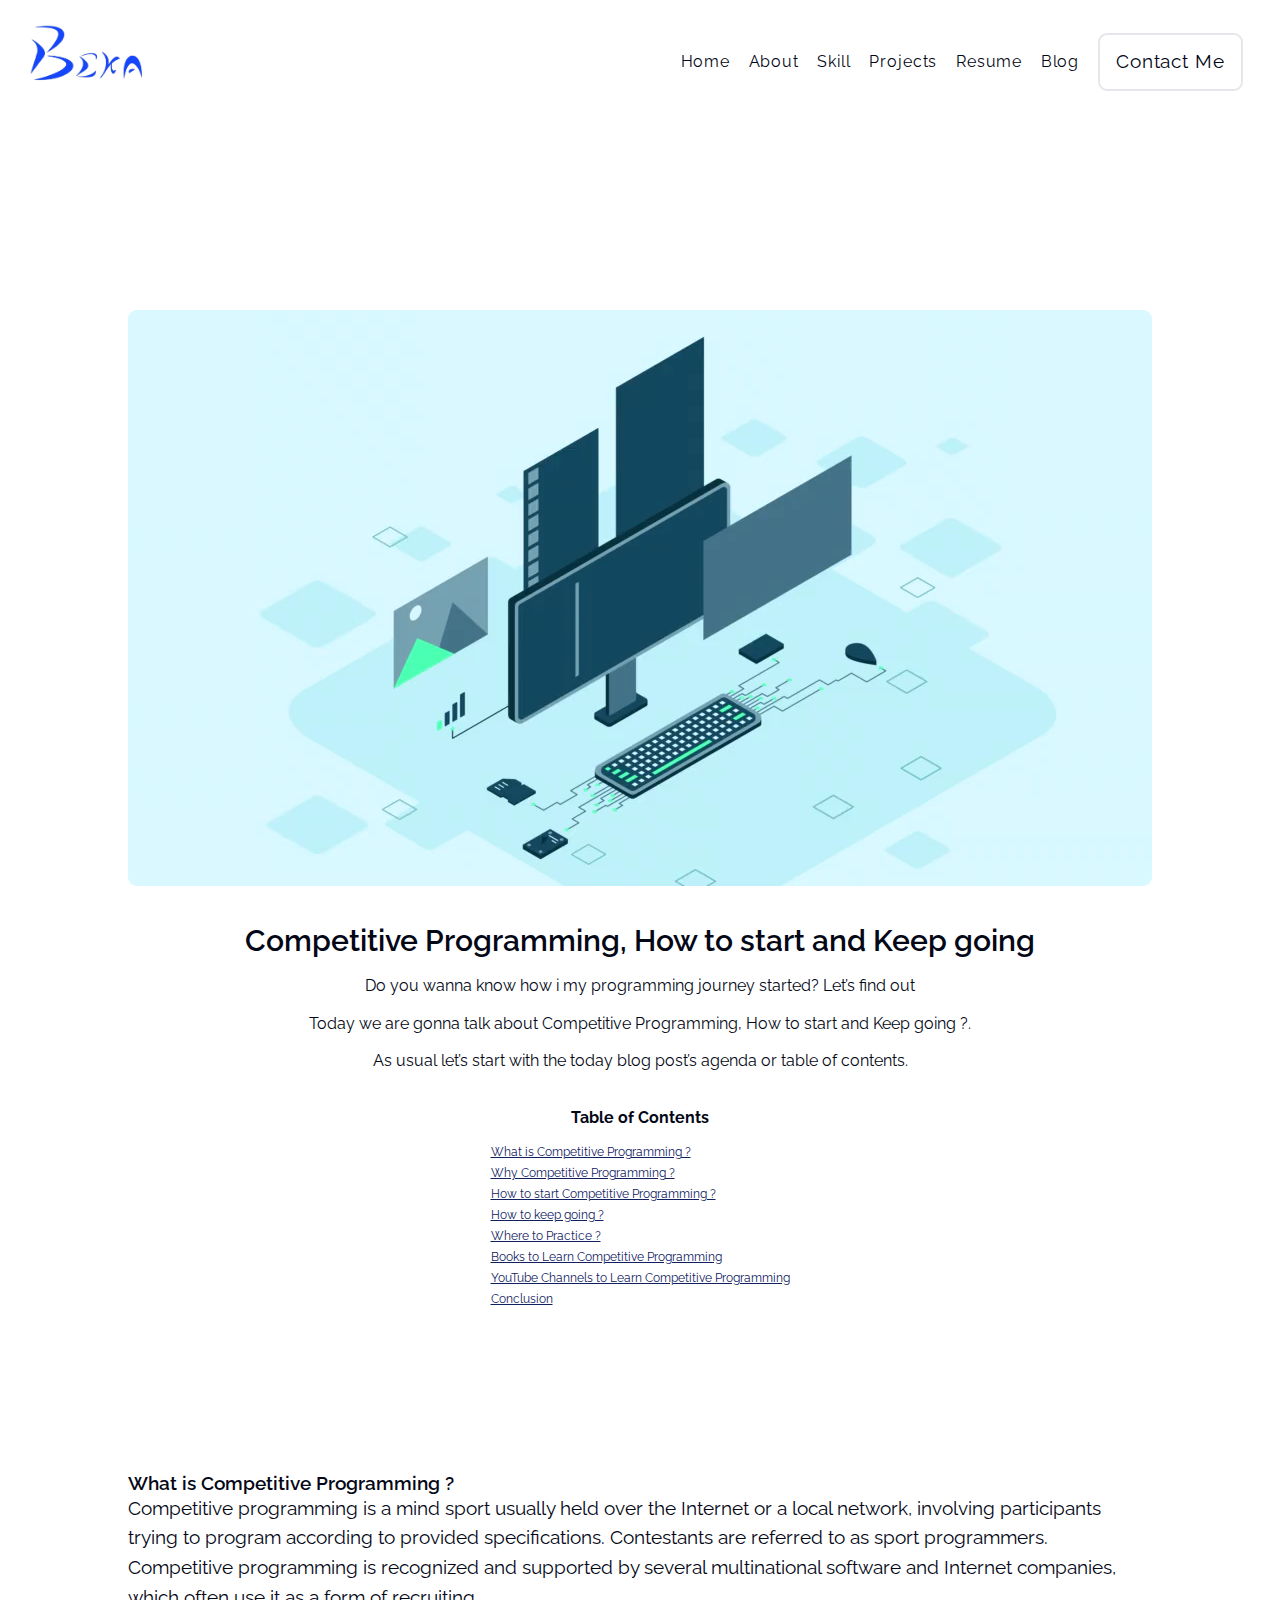
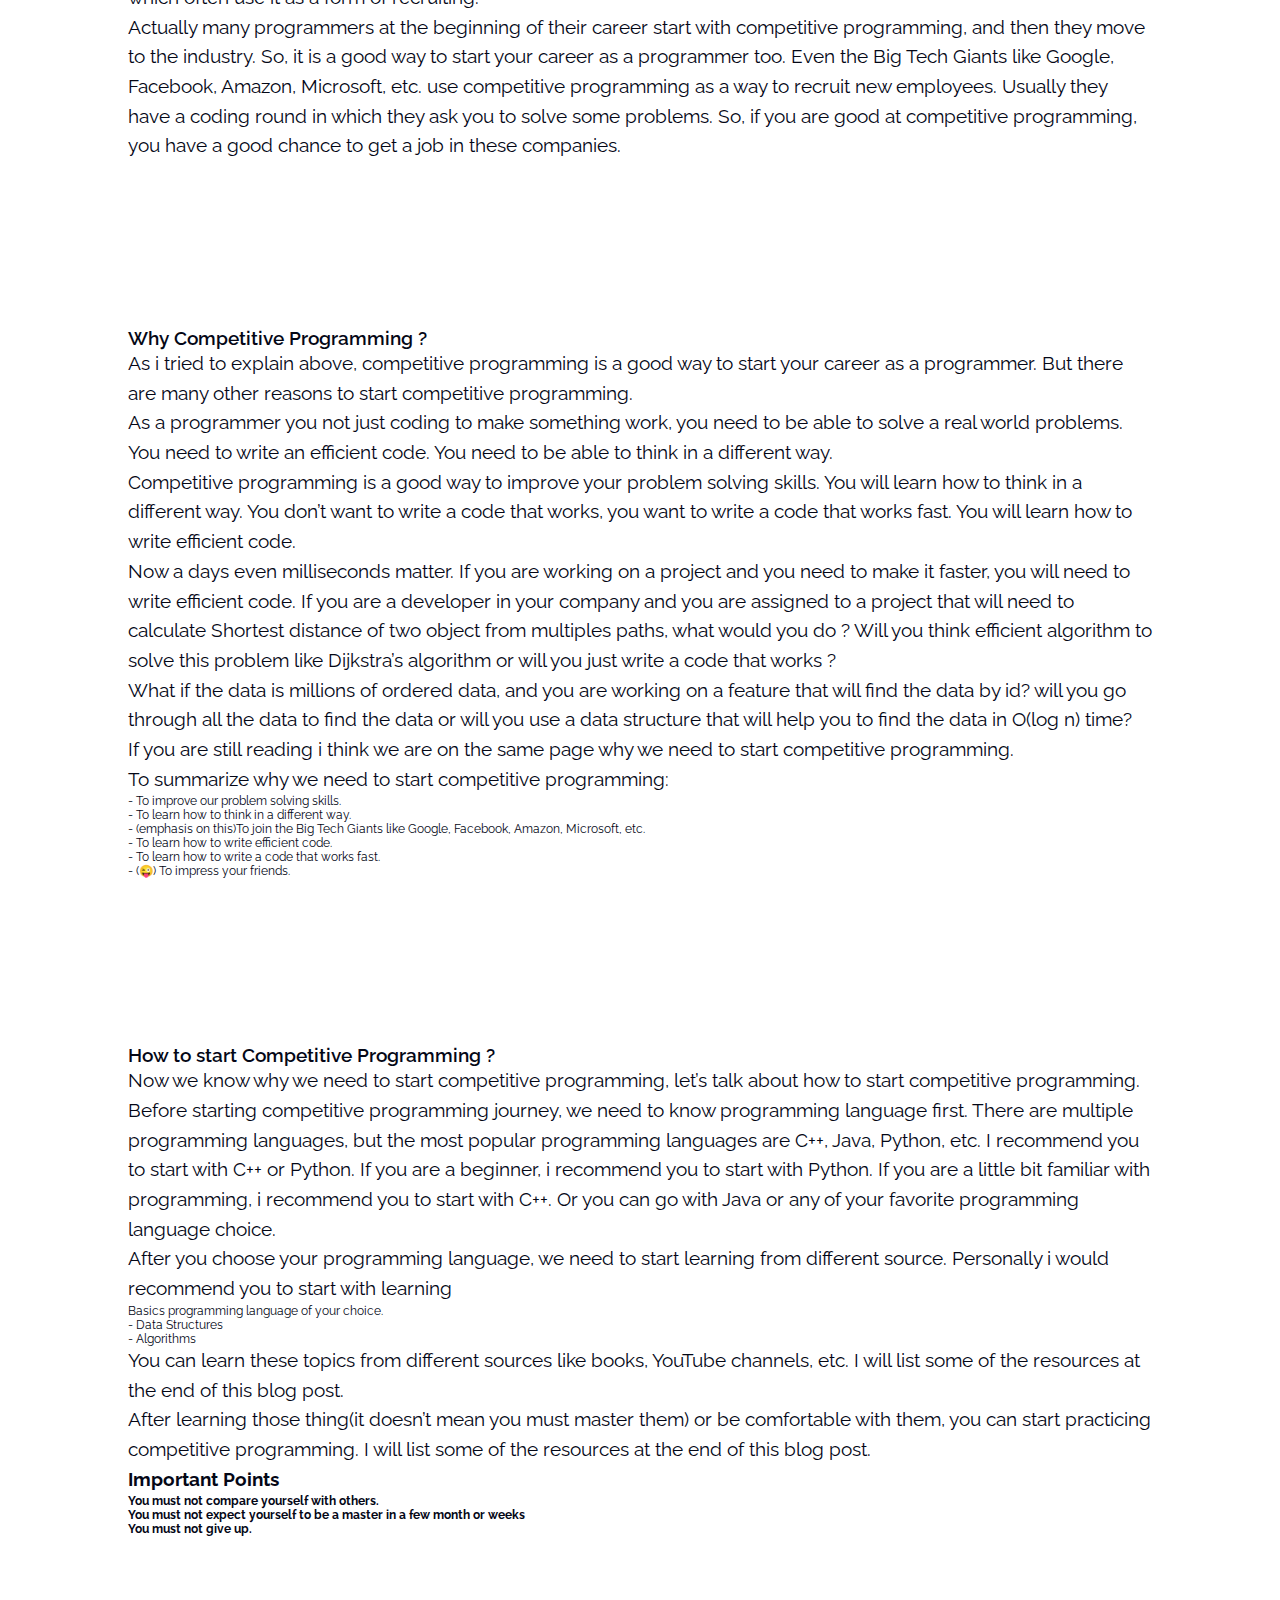
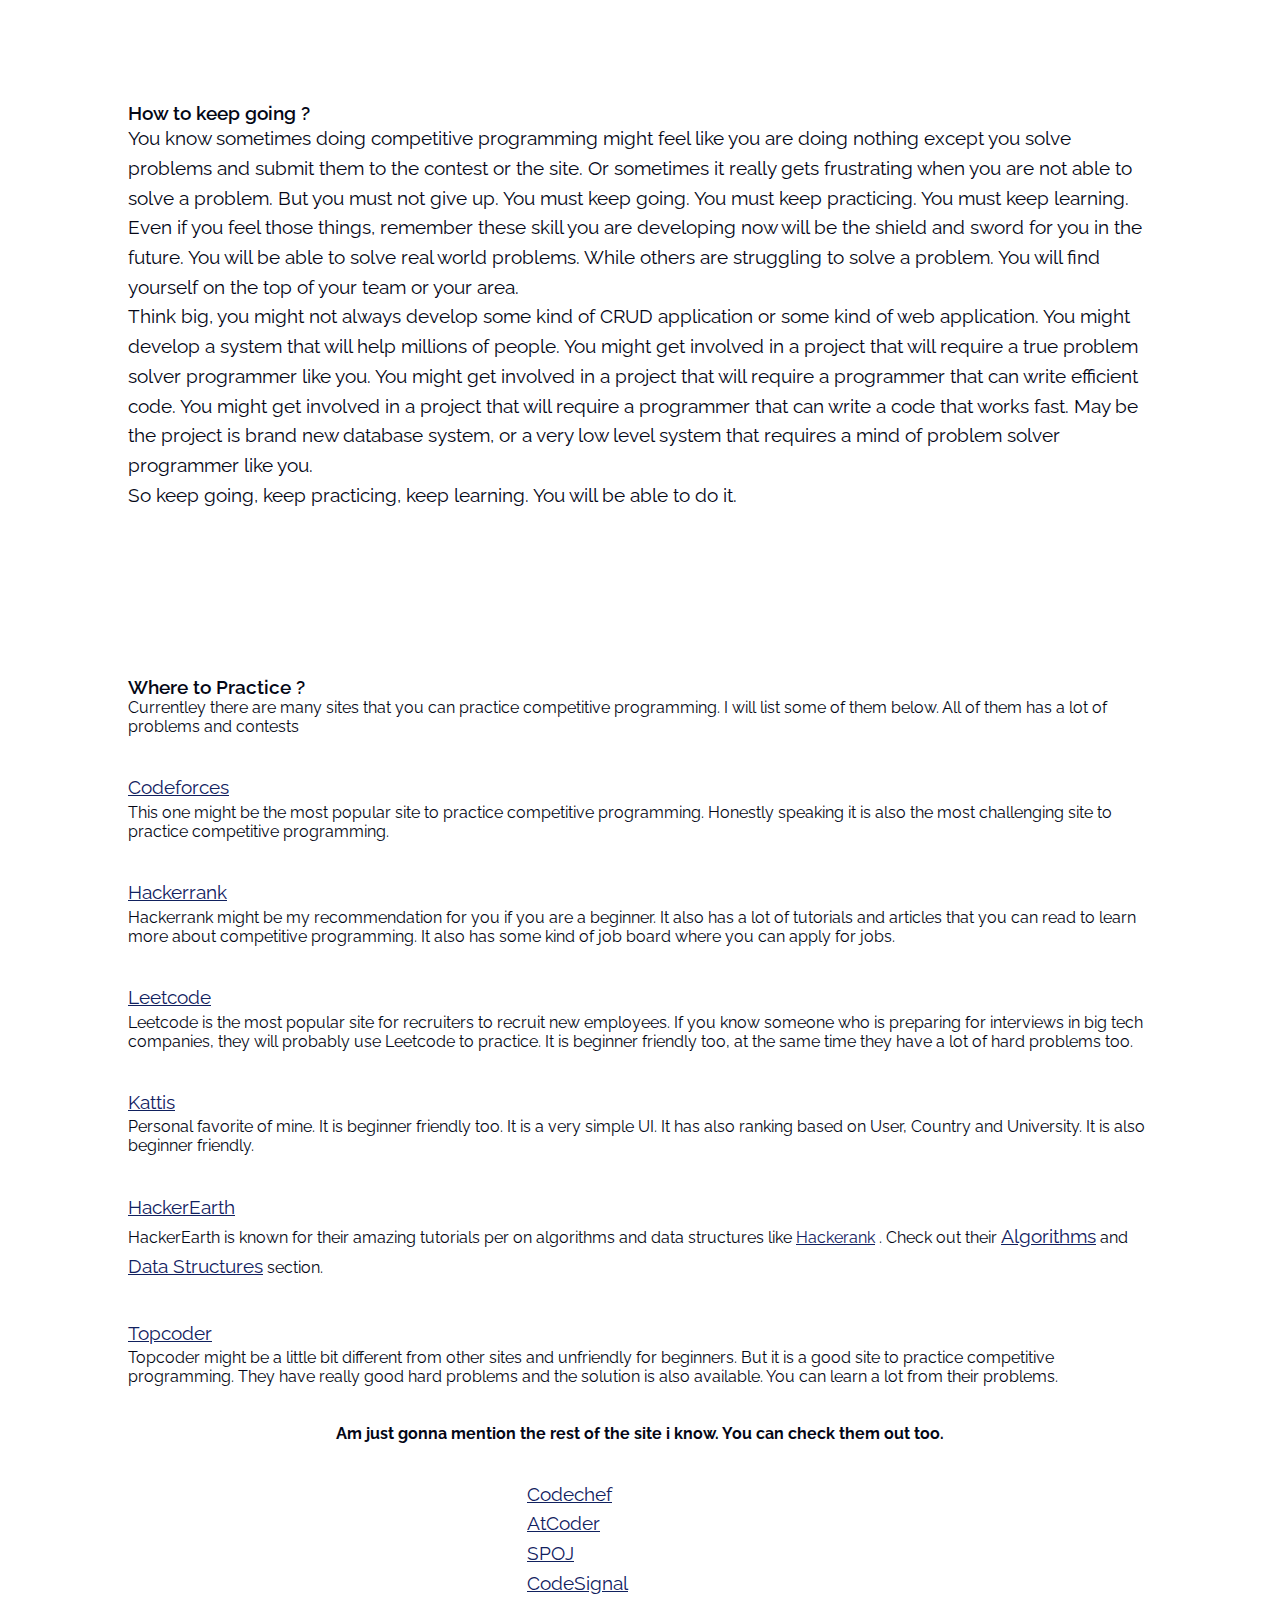
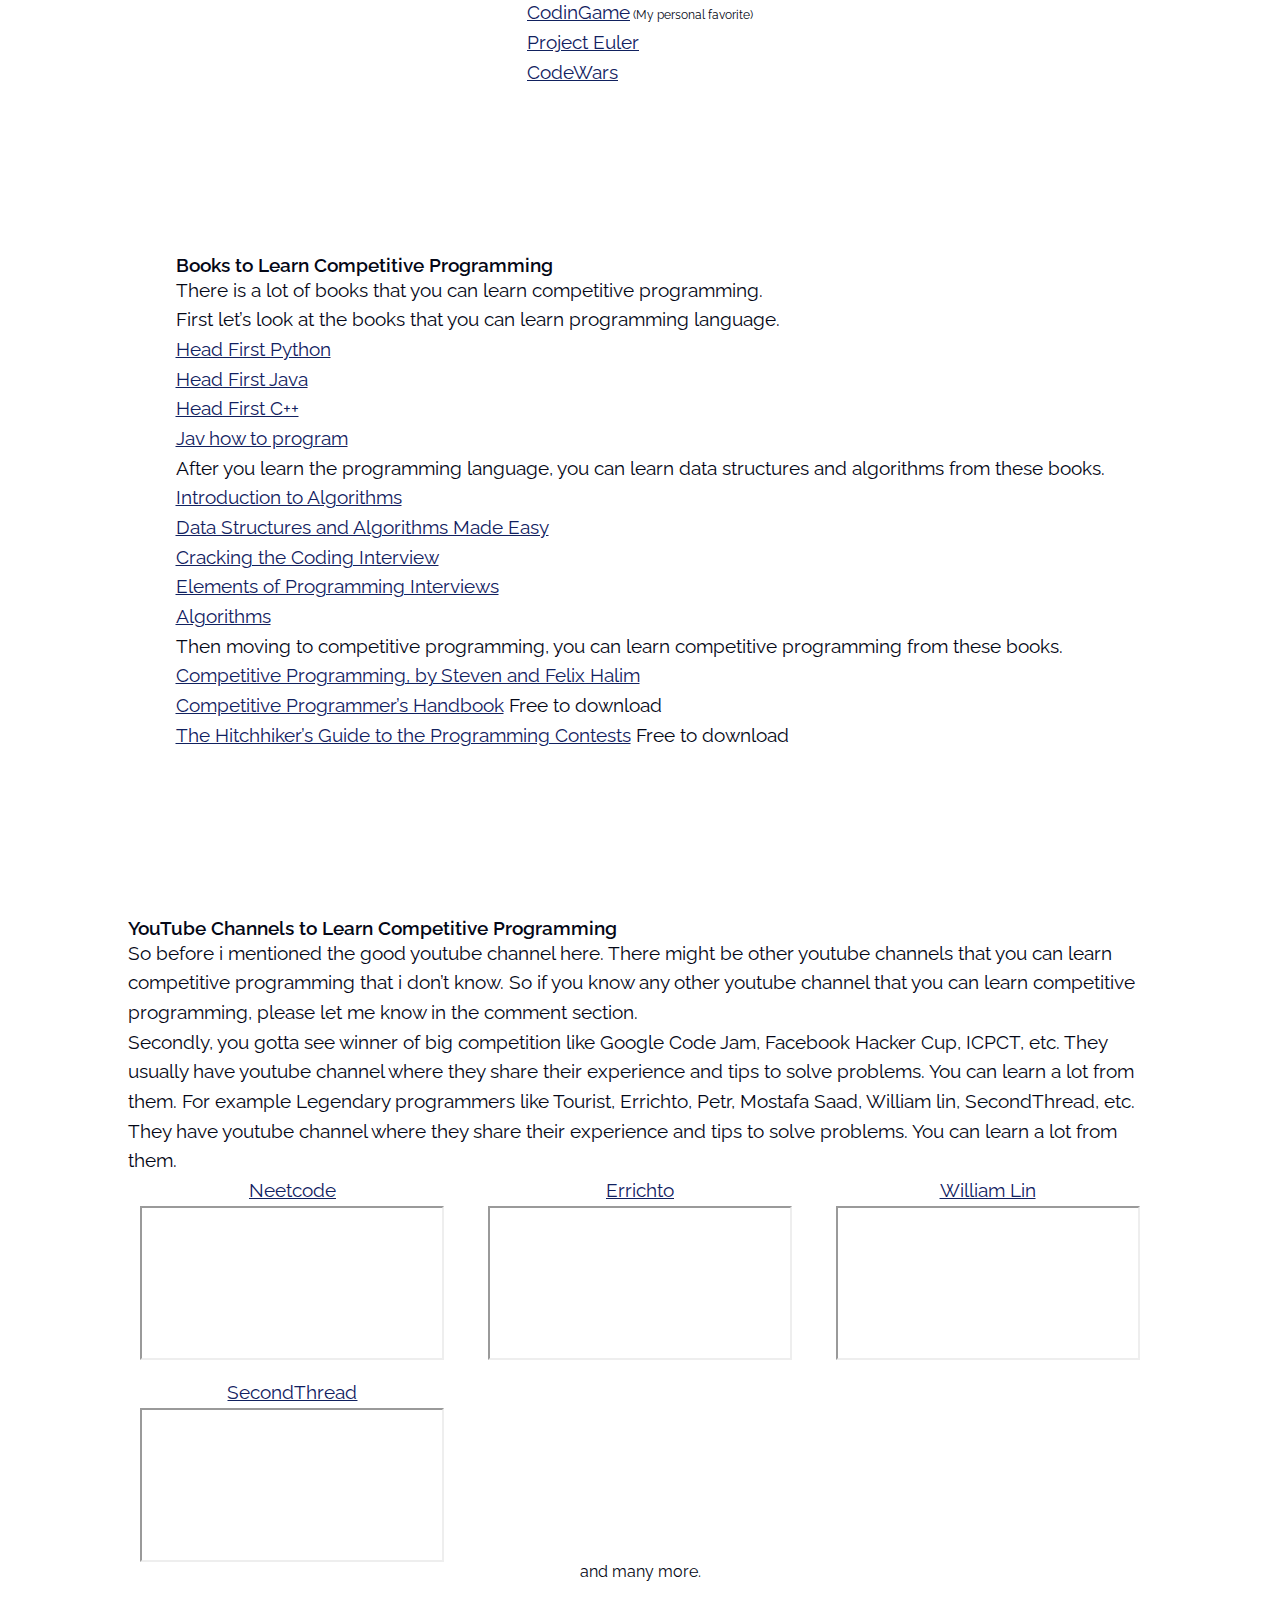
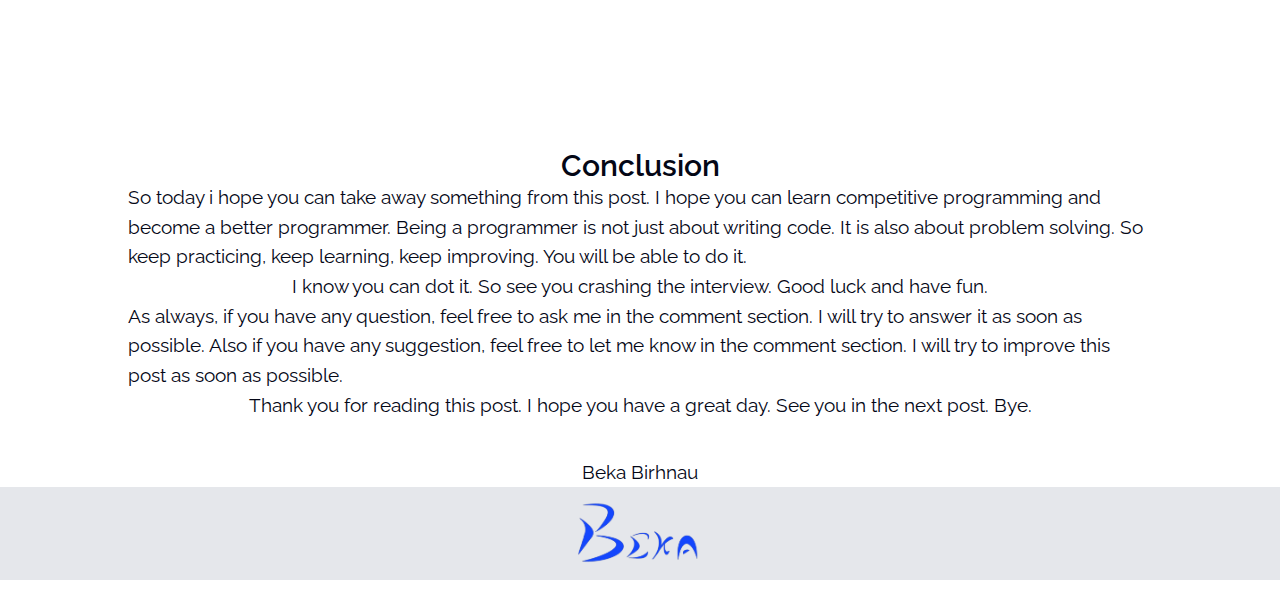
<file: src/blog-detail.html>
<!DOCTYPE html>
<html lang="en">
  <head>
    <meta charset="UTF-8" />
    <meta name="viewport" content="width=device-width, initial-scale=1.0" />
    <meta
      name="description"
      content="Full Stack Web Developer passionate about turning ideas into elegant, functional web solutions. Specializing in back-end development with a design-focused approach to front-end development."
    />

    <meta
      name="keywords"
      content="Full Stack Web Developer, Machine Learning, Web Development, JavaScript, React, Python, Django"
    />

    <meta name="author" content="Beka Birhanu" />
    <link rel="icon" href="./images/logos/favicon.ico" type="image/x-icon" />
    <link
      rel="shortcut icon"
      href="./images/logos/favicon.ico"
      type="image/x-icon"
    />
    <link rel="preconnect" href="https://fonts.googleapis.com" />
    <link rel="preconnect" href="https://fonts.gstatic.com" crossorigin />
    <link
      href="https://fonts.googleapis.com/css2?family=Raleway:ital,wght@0,400;0,500;0,600;0,700;1,400;1,500;1,600;1,700&family=Roboto:ital,wght@0,400;0,500;0,700;1,400;1,500&display=swap"
      rel="stylesheet"
    />
    <link rel="stylesheet" href="./css/general.css" />
    <link rel="stylesheet" href="./css/components.css" />
    <link rel="stylesheet" href="./css/styles.css" />
    <title>Beka | Blog-Detail</title>
  </head>
  <body>
    <header>
      <div class="header horizontal-flex">
        <img
          src="./images/logos/logo.png"
          alt="Beka Birhanu Logo"
          class="header__logo"
        />
        <nav class="mobile-hidden">
          <ul class="header__nav">
            <li>
              <a href="./index.html" class="header__nav_anchor p-1">Home</a>
            </li>
            <li>
              <a href="./index.html#about" class="header__nav_anchor p-1"
                >About</a
              >
            </li>
            <li>
              <a href="./index.html#skill" class="header__nav_anchor p-1"
                >Skill</a
              >
            </li>
            <li>
              <a href="./index.html#project" class="header__nav_anchor p-1"
                >Projects</a
              >
            </li>
            <li>
              <a href="./resume.html" class="header__nav_anchor p-1">Resume</a>
            </li>
            <li>
              <a href="./blog.html" class="header__nav_anchor p-1">Blog</a>
            </li>
            <li>
              <a
                href="./index.html#contact"
                class="header__nav_anchor header__nav_anchor--contact btn p-1"
                >Contact Me</a
              >
            </li>
          </ul>
        </nav>
        <button
          aria-label="Toggle Navigation"
          class="btn--headerNav only-mobile"
        >
          <svg
            xmlns="http://www.w3.org/2000/svg"
            fill="none"
            viewBox="0 0 24 24"
            stroke-width="1.5"
            stroke="currentColor"
            class="nav-icon"
          >
            <path
              stroke-linecap="round"
              stroke-linejoin="round"
              d="M3.75 6.75h16.5M3.75 12h16.5m-16.5 5.25h16.5"
            />
          </svg>
        </button>
      </div>
    </header>
    <main class="vertical-flex">
      <div class="main-container blog-detail vertical-flex article-container">
        <section class="vertical-flex section-container">
          <video
            src="./images/Blog/What-is-Competitive-Programming.mp4"
            autoplay
            class="blog-detail__hero"
          ></video>
          <div class="intro vertical-flex">
            <h1 class="h-2">
              Competitive Programming, How to start and Keep going
            </h1>
            <p class="p-3">
              Do you wanna know how i my programming journey started? Let’s find
              out
            </p>
            <p class="p-3">
              Today we are gonna talk about Competitive Programming, How to
              start and Keep going ?.
            </p>
            <p class="p-3">
              As usual let’s start with the today blog post’s agenda or table of
              contents.
            </p>
          </div>
          <div class="table-of-content vertical-flex">
            <p><strong>Table of Contents</strong></p>
            <ol class="table-of-content__list vertical-flex">
              <li class="table-of-content__list__list-item">
                <a href="#what-is-competitive-programming" class="p-3"
                  >What is Competitive Programming ?</a
                >
              </li>
              <li class="table-of-content__list__list-item">
                <a href="#why-competitive-programming" class="p-3"
                  >Why Competitive Programming ?</a
                >
              </li>
              <li class="table-of-content__list__list-item">
                <a href="#how-to-start-competitive-programming" class="p-3"
                  >How to start Competitive Programming ?</a
                >
              </li>
              <li class="table-of-content__list__list-item">
                <a href="#how-to-keep-going" class="p-3">How to keep going ?</a>
              </li>
              <li class="table-of-content__list__list-item">
                <a href="#where-to-practice" class="p-3">Where to Practice ?</a>
              </li>
              <li class="table-of-content__list__list-item">
                <a href="#books-to-learn-competitive-programming" class="p-3"
                  >Books to Learn Competitive Programming</a
                >
              </li>
              <l i class="table-of-content__list__list-item">
                <a
                  href="#youtube-channels-to-learn-competitive-programming"
                  class="p-3"
                  >YouTube Channels to Learn Competitive Programming</a
                >
              </l>
              <li class="table-of-content__list__list-item">
                <a href="#conclusion" class="p-3">Conclusion</a>
              </li>
            </ol>
          </div>
        </section>
        <section>
          <h2 id="what-is-competitive-programming-" class="h-3">
            What is Competitive Programming ?
          </h2>
          <p class="p-2">
            Competitive programming is a mind sport usually held over the
            Internet or a local network, involving participants trying to
            program according to provided specifications. Contestants are
            referred to as sport programmers. Competitive programming is
            recognized and supported by several multinational software and
            Internet companies, which often use it as a form of recruiting.
          </p>
          <p class="p-2">
            Actually many programmers at the beginning of their career start
            with competitive programming, and then they move to the industry.
            So, it is a good way to start your career as a programmer too. Even
            the Big Tech Giants like Google, Facebook, Amazon, Microsoft, etc.
            use competitive programming as a way to recruit new employees.
            Usually they have a coding round in which they ask you to solve some
            problems. So, if you are good at competitive programming, you have a
            good chance to get a job in these companies.
          </p>
        </section>
        <section>
          <h2 id="why-competitive-programming-" class="h-3">
            Why Competitive Programming ?
          </h2>
          <p class="p-2">
            As i tried to explain above, competitive programming is a good way
            to start your career as a programmer. But there are many other
            reasons to start competitive programming.
          </p>
          <p class="p-2">
            As a programmer you not just coding to make something work, you need
            to be able to solve a real world problems. You need to write an
            efficient code. You need to be able to think in a different way.
          </p>
          <p class="p-2">
            Competitive programming is a good way to improve your problem
            solving skills. You will learn how to think in a different way. You
            don’t want to write a code that works, you want to write a code that
            works fast. You will learn how to write efficient code.
          </p>
          <p class="p-2">
            Now a days even milliseconds matter. If you are working on a project
            and you need to make it faster, you will need to write efficient
            code. If you are a developer in your company and you are assigned to
            a project that will need to calculate Shortest distance of two
            object from multiples paths, what would you do ? Will you think
            efficient algorithm to solve this problem like Dijkstra’s algorithm
            or will you just write a code that works ?
          </p>
          <p class="p-2">
            What if the data is millions of ordered data, and you are working on
            a feature that will find the data by id? will you go through all the
            data to find the data or will you use a data structure that will
            help you to find the data in O(log n) time?
          </p>
          <p class="p-2">
            If you are still reading i think we are on the same page why we need
            to start competitive programming.
          </p>
          <p class="p-2">
            To summarize why we need to start competitive programming:
          </p>
          <ul class="p-3">
            - To improve our problem solving skills.

            <li>- To learn how to think in a different way.</li>
            <li>
              - (emphasis on this)To join the Big Tech Giants like Google,
              Facebook, Amazon, Microsoft, etc.
            </li>
            <li>- To learn how to write efficient code.</li>
            <li>- To learn how to write a code that works fast.</li>
            <li>- (😜) To impress your friends.</li>
          </ul>
        </section>
        <section>
          <h2 id="how-to-start-competitive-programming-" class="h-3">
            How to start Competitive Programming ?
          </h2>
          <p class="p-2">
            Now we know why we need to start competitive programming, let’s talk
            about how to start competitive programming.
          </p>
          <p class="p-2">
            Before starting competitive programming journey, we need to know
            programming language first. There are multiple programming
            languages, but the most popular programming languages are C++, Java,
            Python, etc. I recommend you to start with C++ or Python. If you are
            a beginner, i recommend you to start with Python. If you are a
            little bit familiar with programming, i recommend you to start with
            C++. Or you can go with Java or any of your favorite programming
            language choice.
          </p>
          <p class="p-2">
            After you choose your programming language, we need to start
            learning from different source. Personally i would recommend you to
            start with learning
          </p>
          <ul>
            Basics programming language of your choice.
            <li>- Data Structures</li>
            <li>- Algorithms</li>
          </ul>
          <p class="p-2">
            You can learn these topics from different sources like books,
            YouTube channels, etc. I will list some of the resources at the end
            of this blog post.
          </p>
          <p class="p-2">
            After learning those thing(it doesn’t mean you must master them) or
            be comfortable with them, you can start practicing competitive
            programming. I will list some of the resources at the end of this
            blog post.
          </p>
          <p class="p-2"><strong>Important Points</strong></p>
          <ol class="p-3">
            <li class="p-3">
              <strong>You must not compare yourself with others.</strong>
            </li>
            <li class="p-3">
              <strong
                >You must not expect yourself to be a master in a few month or
                weeks</strong
              >
            </li>
            <li class="p-3"><strong>You must not give up.</strong></li>
          </ol>
        </section>
        <section>
          <h2 id="how-to-keep-going-" class="h-3">How to keep going ?</h2>
          <p class="p-2">
            You know sometimes doing competitive programming might feel like you
            are doing nothing except you solve problems and submit them to the
            contest or the site. Or sometimes it really gets frustrating when
            you are not able to solve a problem. But you must not give up. You
            must keep going. You must keep practicing. You must keep learning.
          </p>
          <p class="p-2">
            Even if you feel those things, remember these skill you are
            developing now will be the shield and sword for you in the future.
            You will be able to solve real world problems. While others are
            struggling to solve a problem. You will find yourself on the top of
            your team or your area.
          </p>
          <p class="p-2">
            Think big, you might not always develop some kind of CRUD
            application or some kind of web application. You might develop a
            system that will help millions of people. You might get involved in
            a project that will require a true problem solver programmer like
            you. You might get involved in a project that will require a
            programmer that can write efficient code. You might get involved in
            a project that will require a programmer that can write a code that
            works fast. May be the project is brand new database system, or a
            very low level system that requires a mind of problem solver
            programmer like you.
          </p>
          <p class="p-2">
            So keep going, keep practicing, keep learning. You will be able to
            do it.
          </p>
        </section>
        <section class="vertical-flex section-container">
          <div class="start">
            <h2 id="where-to-practice-" class="h-3">Where to Practice ?</h2>
            <p class="p-3">
              Currentley there are many sites that you can practice competitive
              programming. I will list some of them below. All of them has a lot
              of problems and contests
            </p>
          </div>
          <div class="start">
            <ol>
              <li>
                <a href="https://codeforces.com/" target="_blank" class="p-2"
                  >Codeforces</a
                >
              </li>
            </ol>
            <p class="p-3">
              This one might be the most popular site to practice competitive
              programming. Honestly speaking it is also the most challenging
              site to practice competitive programming.
            </p>
          </div>
          <div class="start">
            <ol start="2">
              <li>
                <a
                  href="https://www.hackerrank.com/"
                  target="_blank"
                  class="p-2"
                  >Hackerrank</a
                >
              </li>
            </ol>
            <p class="p-3">
              Hackerrank might be my recommendation for you if you are a
              beginner. It also has a lot of tutorials and articles that you can
              read to learn more about competitive programming. It also has some
              kind of job board where you can apply for jobs.
            </p>
          </div>
          <div class="start">
            <ol start="3">
              <li>
                <a href="https://leetcode.com/" target="_blank" class="p-2"
                  >Leetcode</a
                >
              </li>
            </ol>
            <p class="p-3">
              Leetcode is the most popular site for recruiters to recruit new
              employees. If you know someone who is preparing for interviews in
              big tech companies, they will probably use Leetcode to practice.
              It is beginner friendly too, at the same time they have a lot of
              hard problems too.
            </p>
          </div>
          <div class="start">
            <ol>
              <li>
                <a href="https://open.kattis.com/" target="_blank" class="p-2"
                  >Kattis</a
                >
              </li>
            </ol>
            <p class="p-3">
              Personal favorite of mine. It is beginner friendly too. It is a
              very simple UI. It has also ranking based on User, Country and
              University. It is also beginner friendly.
            </p>
          </div>
          <div class="start">
            <ol>
              <li>
                <a
                  href="https://www.hackerearth.com/"
                  target="_blank"
                  class="p-2"
                  >HackerEarth</a
                >
              </li>
            </ol>
            <p class="p-3">
              HackerEarth is known for their amazing tutorials per on algorithms
              and data structures like
              <a href="https://www.hackerrank.com/" target="_blank"
                >Hackerank</a
              >
              . Check out their

              <a
                href="https://www.hackerearth.com/practice/algorithms/"
                target="_blank"
                class="p-2"
                >Algorithms</a
              >
              and
              <a
                href="https://www.hackerearth.com/practice/data-structures/"
                target="_blank"
                class="p-2"
                >Data Structures</a
              >
              section.
            </p>
          </div>
          <div class="start">
            <ol>
              <li>
                <a href="https://www.topcoder.com/" target="_blank" class="p-2"
                  >Topcoder</a
                >
              </li>
            </ol>
            <p class="p-3">
              Topcoder might be a little bit different from other sites and
              unfriendly for beginners. But it is a good site to practice
              competitive programming. They have really good hard problems and
              the solution is also available. You can learn a lot from their
              problems.
            </p>
          </div>
          <p class="p-3">
            <strong
              >Am just gonna mention the rest of the site i know. You can check
              them out too.</strong
            >
          </p>
          <ol start="8">
            <li>
              <a href="https://www.codechef.com/" target="_blank" class="p-2"
                >Codechef</a
              >
            </li>
            <li>
              <a href="https://atcoder.jp/" target="_blank" class="p-2"
                >AtCoder</a
              >
            </li>
            <li>
              <a href="https://www.spoj.com/" target="_blank" class="p-2"
                >SPOJ</a
              >
            </li>
            <li>
              <a href="https://codesignal.com/" target="_blank" class="p-2"
                >CodeSignal</a
              >
            </li>
            <li>
              <a href="https://www.codingame.com/" target="_blank" class="p-2"
                >CodinGame</a
              >
              (My personal favorite)
            </li>
            <li>
              <a href="https://projecteuler.net/" target="_blank" class="p-2"
                >Project Euler</a
              >
            </li>
            <li>
              <a href="https://www.codewars.com/" target="_blank" class="p-2"
                >CodeWars</a
              >
            </li>
          </ol>
        </section>
        <section>
          <h2 id="books-to-learn-competitive-programming" class="h-3">
            Books to Learn Competitive Programming
          </h2>
          <p class="p-2">
            There is a lot of books that you can learn competitive programming.
          </p>
          <p class="p-2">
            First let’s look at the books that you can learn programming
            language.
          </p>
          <ol>
            <li>
              <a
                href="https://www.amazon.com/Head-First-Python-Brain-Friendly-Guide/dp/1449340377"
                target="_blank"
                class="p-2"
                >Head First Python</a
              >
            </li>
            <li>
              <a
                href="https://www.amazon.com/Head-First-Java-Kathy-Sierra/dp/0596009208"
                target="_blank"
                class="p-2"
                >Head First Java</a
              >
            </li>
            <li>
              <a
                href="https://www.amazon.com/Head-First-C-Kathy-Sierra/dp/0596008678"
                target="_blank"
                class="p-2"
                >Head First C++</a
              >
            </li>
            <li>
              <a
                href="https://deitel.com/java-how-to-program-11-e-early-objects-version/"
                target="_blank"
                class="p-2"
                >Jav how to program</a
              >
            </li>
          </ol>
          <p class="p-2">
            After you learn the programming language, you can learn data
            structures and algorithms from these books.
          </p>
          <ol>
            <li>
              <a
                href="https://www.amazon.com/Introduction-Algorithms-3rd-MIT-Press/dp/0262033844"
                target="_blank"
                class="p-2"
                >Introduction to Algorithms</a
              >
            </li>
            <li>
              <a
                href="https://www.amazon.com/Data-Structures-Algorithms-Made-Easy/dp/819324527X"
                target="_blank"
                class="p-2"
                >Data Structures and Algorithms Made Easy</a
              >
            </li>
            <li>
              <a
                href="https://www.amazon.com/Cracking-Coding-Interview-Programming-Questions/dp/0984782850"
                target="_blank"
                class="p-2"
                >Cracking the Coding Interview</a
              >
            </li>
            <li>
              <a
                href="https://www.amazon.com/Elements-Programming-Interviews-Insiders-Guide/dp/1537713949"
                target="_blank"
                class="p-2"
                >Elements of Programming Interviews</a
              >
            </li>
            <li>
              <a
                href="https://www.amazon.com/Algorithms-4th-Robert-Sedgewick/dp/032157351X"
                target="_blank"
                class="p-2"
                >Algorithms</a
              >
            </li>
          </ol>
          <p class="p-2">
            Then moving to competitive programming, you can learn competitive
            programming from these books.
          </p>
          <ol>
            <li>
              <a href="https://cpbook.net/" target="_blank" class="p-2"
                >Competitive Programming, by Steven and Felix Halim</a
              >
            </li>
            <li class="p-2">
              <a
                href="https://cses.fi/book/book.pdf"
                target="_blank"
                class="p-2"
                >Competitive Programmer’s Handbook</a
              >
              Free to download
            </li>
            <li class="p-2">
              <a
                href="https://comscigate.com/Books/contests/icpc.pdf"
                target="_blank"
                class="p-2"
                >The Hitchhiker’s Guide to the Programming Contests</a
              >
              Free to download
            </li>
          </ol>
        </section>
        <section>
          <h2
            id="youtube-channels-to-learn-competitive-programming"
            class="h-3"
          >
            YouTube Channels to Learn Competitive Programming
          </h2>
          <p class="p-2">
            So before i mentioned the good youtube channel here. There might be
            other youtube channels that you can learn competitive programming
            that i don’t know. So if you know any other youtube channel that you
            can learn competitive programming, please let me know in the comment
            section.
          </p>
          <p class="p-2">
            Secondly, you gotta see winner of big competition like Google Code
            Jam, Facebook Hacker Cup, ICPCT, etc. They usually have youtube
            channel where they share their experience and tips to solve
            problems. You can learn a lot from them. For example Legendary
            programmers like Tourist, Errichto, Petr, Mostafa Saad, William lin,
            SecondThread, etc. They have youtube channel where they share their
            experience and tips to solve problems. You can learn a lot from
            them.
          </p>
          <ol class="grid youtube-suggestions">
            <li class="vertical-flex">
              <a
                href="https://www.youtube.com/channel/UCn9ng6ZUnh5weU1BsIQoZ5w"
                target="_blank"
                class="p-2"
                >Neetcode</a
              >
              <iframe
                src="https://www.youtube.com/embed/8wysIxzqgPI"
                title="My Brain after 569 Leetcode Problems"
                allow="accelerometer; autoplay; clipboard-write; encrypted-media; gyroscope; picture-in-picture; web-share"
                allowfullscreen
              ></iframe>
            </li>
            <li class="vertical-flex">
              <a
                href="https://www.youtube.com/@Errichto"
                target="_blank"
                class="p-2"
                >Errichto</a
              >
              <iframe
                src="https://www.youtube-nocookie.com/embed/xAeiXy8-9Y8?si=Sd8kvzNAl1Um8ej_"
                title="YouTube video player"
                allow="accelerometer; autoplay; clipboard-write; encrypted-media; gyroscope; picture-in-picture; web-share"
                allowfullscreen
              ></iframe>
            </li>
            <li class="vertical-flex">
              <a
                href="https://www.youtube.com/@tmwilliamlin168"
                target="_blank"
                class="p-2"
                >William Lin</a
              >
              <iframe
                src="https://www.youtube.com/embed/ueNT-w7Oluw"
                title="What is Competitive Programming?"
                allow="accelerometer; autoplay; clipboard-write; encrypted-media; gyroscope; picture-in-picture; web-share"
                allowfullscreen
              ></iframe>
            </li>
            <li class="vertical-flex">
              <a
                href="https://www.youtube.com/@SecondThread"
                target="_blank"
                class="p-2"
                >SecondThread</a
              >
              <iframe
                src="https://www.youtube.com/embed/hT0F9yukULg"
                title="The Most Courageous Competitive Programmer in ICPC World Finals"
                allow="accelerometer; autoplay; clipboard-write; encrypted-media; gyroscope; picture-in-picture; web-share"
                allowfullscreen
              ></iframe>
            </li>
          </ol>

          <p class="vertical-flex">and many more.</p>
        </section>
        <section class="section-container vertical-flex">
          <div class="vertical-flex">
            <h2 id="conclusion" class="h-2">Conclusion</h2>
            <p class="p-2">
              So today i hope you can take away something from this post. I hope
              you can learn competitive programming and become a better
              programmer. Being a programmer is not just about writing code. It
              is also about problem solving. So keep practicing, keep learning,
              keep improving. You will be able to do it.
            </p>
            <p class="p-2">
              I know you can dot it. So see you crashing the interview. Good
              luck and have fun.
            </p>
            <p class="p-2">
              As always, if you have any question, feel free to ask me in the
              comment section. I will try to answer it as soon as possible. Also
              if you have any suggestion, feel free to let me know in the
              comment section. I will try to improve this post as soon as
              possible.
            </p>
            <p class="p-2">
              Thank you for reading this post. I hope you have a great day. See
              you in the next post. Bye.
            </p>
          </div>
          <p class="p-2">Beka Birhnau</p>
        </section>
      </div>
    </main>
    <footer>
      <img src="./images/logos/logo.png" alt="Beka Birhanu Logo" />
    </footer>
  </body>
</html>
</file>
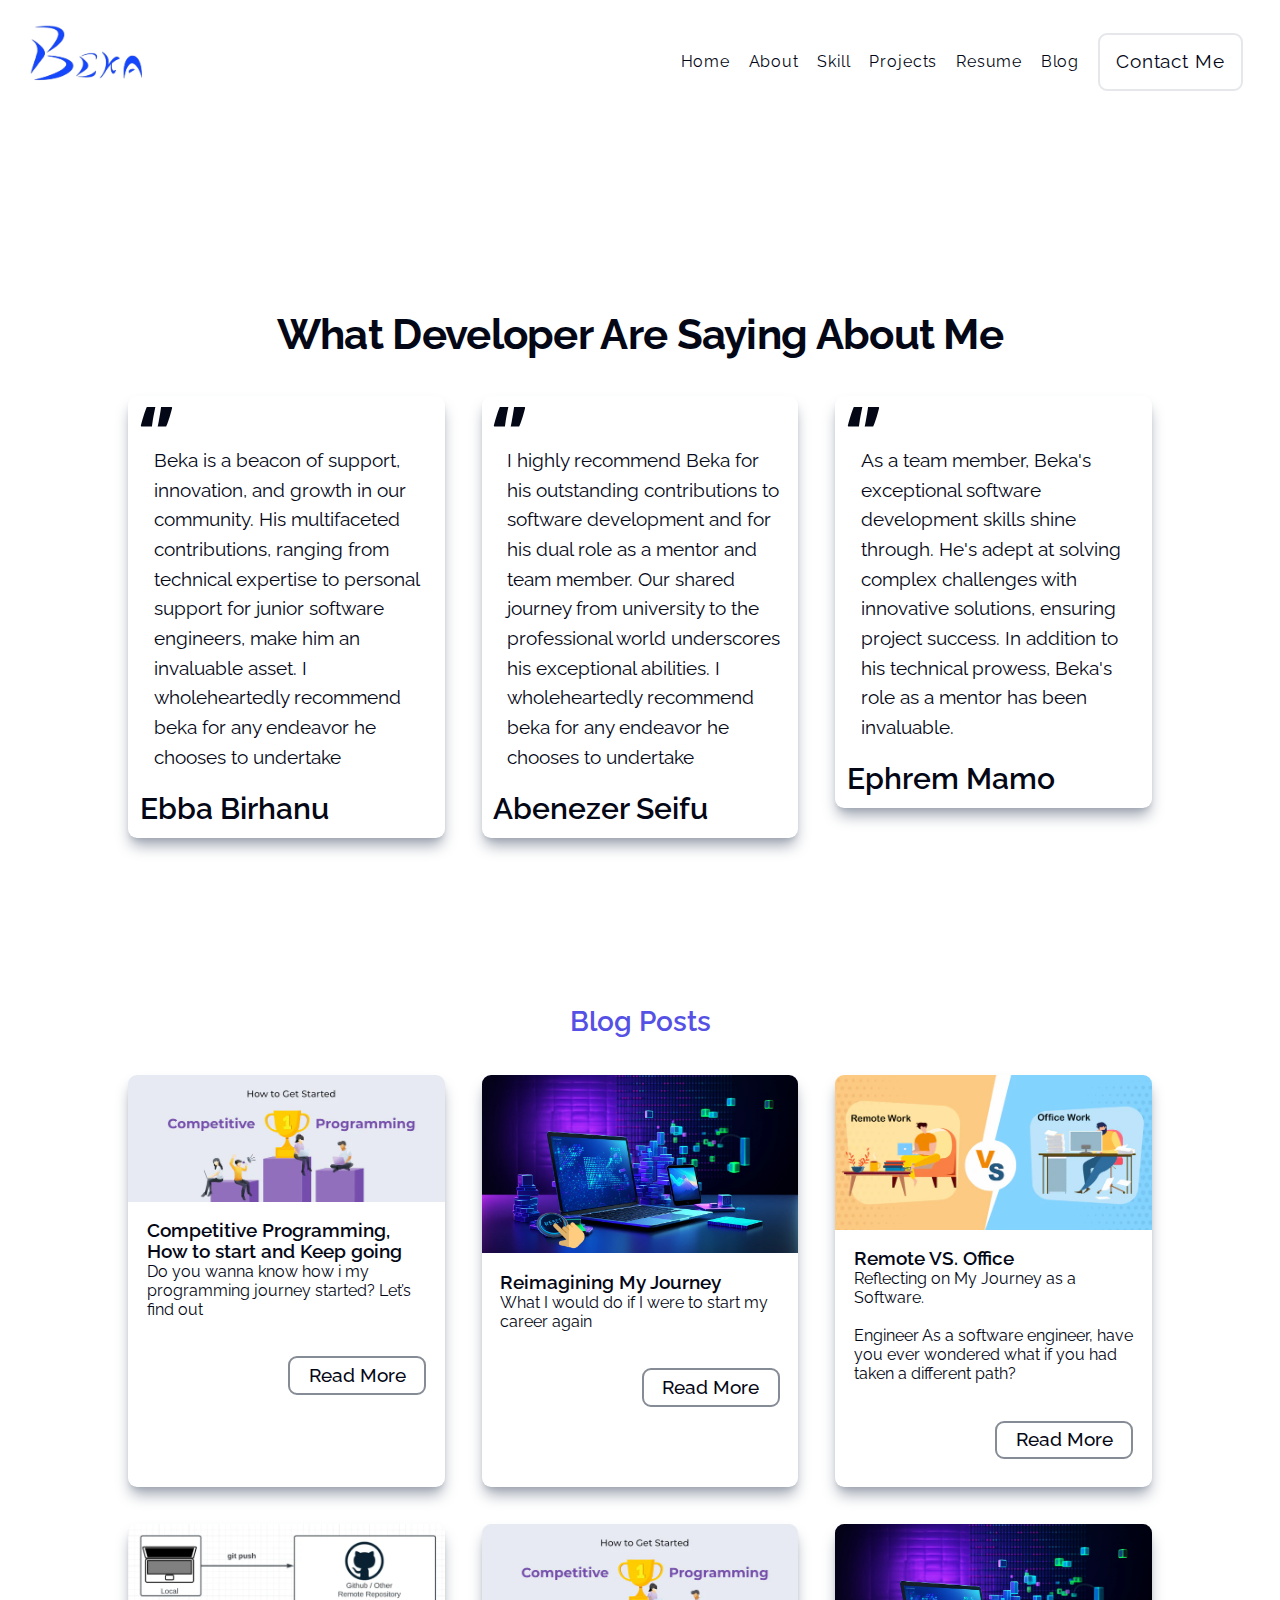
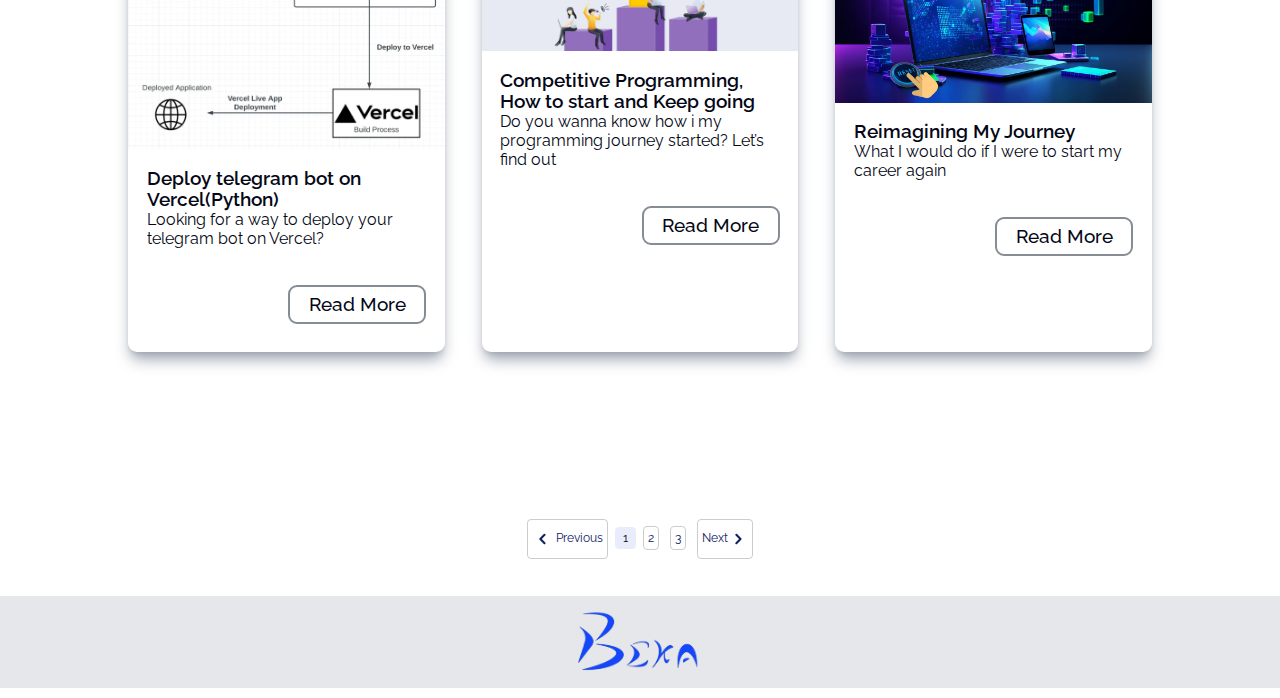
<file: src/blog.html>
<!DOCTYPE html>
<html lang="en">
  <head>
    <meta charset="UTF-8" />
    <meta name="viewport" content="width=device-width, initial-scale=1.0" />
    <meta
      name="description"
      content="Full Stack Web Developer passionate about turning ideas into elegant, functional web solutions. Specializing in back-end development with a design-focused approach to front-end development."
    />

    <meta
      name="keywords"
      content="Full Stack Web Developer, Machine Learning, Web Development, JavaScript, React, Python, Django"
    />

    <meta name="author" content="Beka Birhanu" />
    <link rel="icon" href="./images/logos/favicon.ico" type="image/x-icon" />
    <link
      rel="shortcut icon"
      href="./images/logos/favicon.ico"
      type="image/x-icon"
    />
    <link rel="preconnect" href="https://fonts.googleapis.com" />
    <link rel="preconnect" href="https://fonts.gstatic.com" crossorigin />
    <link
      href="https://fonts.googleapis.com/css2?family=Raleway:ital,wght@0,400;0,500;0,600;0,700;1,400;1,500;1,600;1,700&family=Roboto:ital,wght@0,400;0,500;0,700;1,400;1,500&display=swap"
      rel="stylesheet"
    />
    <link rel="stylesheet" href="./css/general.css" />
    <link rel="stylesheet" href="./css/components.css" />
    <link rel="stylesheet" href="./css/styles.css" />
    <title>Beka | Blog</title>
  </head>
  <body>
    <header>
      <div class="header horizontal-flex">
        <img
          src="./images/logos/logo.png"
          alt="Beka Birhanu Logo"
          class="header__logo"
        />
        <nav class="mobile-hidden">
          <ul class="header__nav">
            <li>
              <a href="./index.html" class="header__nav_anchor p-1">Home</a>
            </li>
            <li>
              <a href="./index.html#about" class="header__nav_anchor p-1"
                >About</a
              >
            </li>
            <li>
              <a href="./index.html#skill" class="header__nav_anchor p-1"
                >Skill</a
              >
            </li>
            <li>
              <a href="./index.html#project" class="header__nav_anchor p-1"
                >Projects</a
              >
            </li>
            <li>
              <a href="./resume.html" class="header__nav_anchor p-1">Resume</a>
            </li>
            <li>
              <a href="./blog.html" class="header__nav_anchor p-1">Blog</a>
            </li>
            <li>
              <a
                href="./index.html#contact"
                class="header__nav_anchor header__nav_anchor--contact btn p-1"
                >Contact Me</a
              >
            </li>
          </ul>
        </nav>
        <button
          aria-label="Toggle Navigation"
          class="btn--headerNav only-mobile"
        >
          <svg
            xmlns="http://www.w3.org/2000/svg"
            fill="none"
            viewBox="0 0 24 24"
            stroke-width="1.5"
            stroke="currentColor"
            class="nav-icon"
          >
            <path
              stroke-linecap="round"
              stroke-linejoin="round"
              d="M3.75 6.75h16.5M3.75 12h16.5m-16.5 5.25h16.5"
            />
          </svg>
        </button>
      </div>
    </header>
    <main class="vertical-flex">
      <div class="main-container">
        <article class="vertical-flex section-container">
          <h1 class="h-1 center-text">What Developer Are Saying About Me</h1>
          <div class="testimonial section-container">
            <section
              class="testimonial__testimonial-card vertical-flex shadow-1"
            >
              <svg
                width="33"
                height="20"
                viewBox="0 0 33 20"
                fill="none"
                xmlns="http://www.w3.org/2000/svg"
                class="start"
              >
                <path
                  d="M1.28375 19.41l-.49-.77c.42-1.6333.95667-3.57 1.61-5.81.65333-2.2867 1.35333-4.55 2.1-6.79.79333-2.28667 1.56333-4.27 2.31-5.9500041H15.3538C14.9338 2.09666 14.4904 4.26667 14.0238 6.6 13.5571 8.88666 13.1371 11.15 12.7638 13.39 12.4371 15.5833 12.1571 17.59 11.9238 19.41H1.28375zM31.69.0899959 32.18.859998C31.76 2.54 31.2233 4.5 30.57 6.74 29.9167 8.98 29.2167 11.2433 28.47 13.53 27.7233 15.77 26.9533 17.73 26.16 19.41H17.69C18.0167 17.9167 18.3433 16.33 18.67 14.65 18.9967 12.9233 19.3 11.22 19.58 9.54 19.9067 7.81333 20.1867 6.15667 20.42 4.57 20.7 2.93666 20.91 1.44333 21.05.0899959H31.69z"
                  fill="currentcolor"
                ></path>
              </svg>
              <blockquote>
                <p class="p-2 testimonial-card__text">
                  Beka is a beacon of support, innovation, and growth in our
                  community. His multifaceted contributions, ranging from
                  technical expertise to personal support for junior software
                  engineers, make him an invaluable asset. I wholeheartedly
                  recommend beka for any endeavor he chooses to undertake
                </p>
              </blockquote>
              <h2 class="h-2 start">Ebba Birhanu</h2>
            </section>
            <section
              class="testimonial__testimonial-card vertical-flex shadow-1"
            >
              <svg
                width="33"
                height="20"
                viewBox="0 0 33 20"
                fill="none"
                xmlns="http://www.w3.org/2000/svg"
                class="start"
              >
                <path
                  d="M1.28375 19.41l-.49-.77c.42-1.6333.95667-3.57 1.61-5.81.65333-2.2867 1.35333-4.55 2.1-6.79.79333-2.28667 1.56333-4.27 2.31-5.9500041H15.3538C14.9338 2.09666 14.4904 4.26667 14.0238 6.6 13.5571 8.88666 13.1371 11.15 12.7638 13.39 12.4371 15.5833 12.1571 17.59 11.9238 19.41H1.28375zM31.69.0899959 32.18.859998C31.76 2.54 31.2233 4.5 30.57 6.74 29.9167 8.98 29.2167 11.2433 28.47 13.53 27.7233 15.77 26.9533 17.73 26.16 19.41H17.69C18.0167 17.9167 18.3433 16.33 18.67 14.65 18.9967 12.9233 19.3 11.22 19.58 9.54 19.9067 7.81333 20.1867 6.15667 20.42 4.57 20.7 2.93666 20.91 1.44333 21.05.0899959H31.69z"
                  fill="currentcolor"
                ></path>
              </svg>
              <blockquote>
                <p class="p-2 testimonial-card__text">
                  I highly recommend Beka for his outstanding contributions to
                  software development and for his dual role as a mentor and
                  team member. Our shared journey from university to the
                  professional world underscores his exceptional abilities. I
                  wholeheartedly recommend beka for any endeavor he chooses to
                  undertake
                </p>
              </blockquote>
              <h2 class="h-2 start">Abenezer Seifu</h2>
            </section>
            <section
              class="testimonial__testimonial-card vertical-flex shadow-1"
            >
              <svg
                width="33"
                height="20"
                viewBox="0 0 33 20"
                fill="none"
                xmlns="http://www.w3.org/2000/svg"
                class="start"
              >
                <path
                  d="M1.28375 19.41l-.49-.77c.42-1.6333.95667-3.57 1.61-5.81.65333-2.2867 1.35333-4.55 2.1-6.79.79333-2.28667 1.56333-4.27 2.31-5.9500041H15.3538C14.9338 2.09666 14.4904 4.26667 14.0238 6.6 13.5571 8.88666 13.1371 11.15 12.7638 13.39 12.4371 15.5833 12.1571 17.59 11.9238 19.41H1.28375zM31.69.0899959 32.18.859998C31.76 2.54 31.2233 4.5 30.57 6.74 29.9167 8.98 29.2167 11.2433 28.47 13.53 27.7233 15.77 26.9533 17.73 26.16 19.41H17.69C18.0167 17.9167 18.3433 16.33 18.67 14.65 18.9967 12.9233 19.3 11.22 19.58 9.54 19.9067 7.81333 20.1867 6.15667 20.42 4.57 20.7 2.93666 20.91 1.44333 21.05.0899959H31.69z"
                  fill="currentcolor"
                ></path>
              </svg>
              <blockquote>
                <p class="p-2 testimonial-card__text">
                  As a team member, Beka&apos;s exceptional software development
                  skills shine through. He&apos;s adept at solving complex
                  challenges with innovative solutions, ensuring project
                  success. In addition to his technical prowess, Beka&apos;s
                  role as a mentor has been invaluable.
                </p>
              </blockquote>
              <h2 class="h-2 start">Ephrem Mamo</h2>
            </section>
          </div>
        </article>
        <article class="blog vertical-flex section-container">
          <h1 class="title blue center-text">Blog Posts</h1>
          <div class="blog__story grid section-container">
            <section class="story-card vertical-flex shadow-1">
              <img
                src="./images/Blog/Competitive-Programming.webp"
                alt="digital art that represent rank"
                class="story-card__image"
              />
              <div class="story-card__text">
                <h2 class="h-3 start">
                  Competitive Programming, How to start and Keep going
                </h2>
                <p class="start">
                  Do you wanna know how i my programming journey started? Let’s
                  find out
                </p>
              </div>
              <a href="./blog-detail.html" class="end btn--secondary"
                >Read More</a
              >
            </section>
            <section class="story-card vertical-flex shadow-1">
              <img
                src="./images/Blog/reimagining-my-journey.webp"
                alt="digital image with reset button being clicked"
                class="story-card__image"
              />
              <div class="story-card__text">
                <h2 class="h-3 start">Reimagining My Journey</h2>
                <p class="start">
                  What I would do if I were to start my career again
                </p>
              </div>
              <a href="./blog-detail.html" class="btn--secondary start"
                >Read More</a
              >
            </section>
            <section class="story-card vertical-flex shadow-1">
              <img
                src="./images/Blog/remotework-wo-title.webp"
                alt="digital art that compares a person in home and in offiece"
                class="story-card__image"
              />
              <div class="story-card__text">
                <h2 class="h-3 start">Remote VS. Office</h2>
                <p class="start">
                  Reflecting on My Journey as a Software. <br /><br />
                  Engineer As a software engineer, have you ever wondered what
                  if you had taken a different path?
                </p>
              </div>
              <a href="./blog-detail.html" class="end btn--secondary"
                >Read More</a
              >
            </section>
            <section class="story-card vertical-flex shadow-1">
              <img
                src="./images/Blog/vercel_deployment.webp"
                alt="digital art that represents deployment from local machine to github then vercel"
                class="story-card__image"
              />
              <div class="story-card__text">
                <h2 class="h-3 start">Deploy telegram bot on Vercel(Python)</h2>
                <p class="start">
                  Looking for a way to deploy your telegram bot on Vercel?
                </p>
              </div>
              <a href="./blog-detail.html" class="start btn--secondary"
                >Read More</a
              >
            </section>
            <section class="story-card vertical-flex shadow-1">
              <img
                src="./images/Blog/Competitive-Programming.webp"
                alt="digital art that represent rank"
                class="story-card__image"
              />
              <div class="story-card__text">
                <h2 class="h-3 start">
                  Competitive Programming, How to start and Keep going
                </h2>
                <p class="start">
                  Do you wanna know how i my programming journey started? Let’s
                  find out
                </p>
              </div>
              <a href="./blog-detail.html" class="end btn--secondary"
                >Read More</a
              >
            </section>
            <section class="story-card vertical-flex shadow-1">
              <img
                src="./images/Blog/reimagining-my-journey.webp"
                alt="digital image with reset button being clicked"
                class="story-card__image"
              />
              <div class="story-card__text">
                <h2 class="h-3 start">Reimagining My Journey</h2>
                <p class="start">
                  What I would do if I were to start my career again
                </p>
              </div>
              <a href="./blog-detail.html" class="btn--secondary start"
                >Read More</a
              >
            </section>
          </div>
        </article>
        <nav aria-label="Pagination" class="pagination">
          <a
            href="/blog/"
            aria-label="Pagination Arrow"
            class="btn--pagination"
          >
            <svg
              viewBox="0 0 20 20"
              fill="currentcolor"
              aria-hidden="true"
              height="30"
              width="30"
              class="btn--pagination__svg"
            >
              <path
                fill-rule="evenodd"
                d="M12.707 5.293a1 1 0 010 1.414L9.414 10l3.293 3.293a1 1 0 01-1.414 1.414l-4-4a1 1 0 010-1.414l4-4a1 1 0 011.414.0z"
                clip-rule="evenodd"
              ></path>
            </svg>
            <span>Previous</span>
          </a>
          <span aria-current="page" class="btn--pagination--active">1</span>
          <a href="/blog/" aria-current="page" class="btn--pagination">2</a>
          <a href="/blog/page/3/" aria-current="page" class="btn--pagination"
            >3</a
          >
          <a
            href="/blog/page/3/"
            aria-label="Pagination Arrow"
            class="btn--pagination"
            ><span>Next</span
            ><svg
              viewBox="0 0 20 20"
              fill="currentcolor"
              aria-hidden="true"
              height="30"
              width="30"
              class="btn--pagination__svg"
            >
              <path
                fill-rule="evenodd"
                d="M7.293 14.707a1 1 0 010-1.414L10.586 10 7.293 6.707a1 1 0 011.414-1.414l4 4a1 1 0 010 1.414l-4 4a1 1 0 01-1.414.0z"
                clip-rule="evenodd"
              ></path>
            </svg>
          </a>
        </nav>
      </div>
    </main>
    <footer>
      <img src="./images/logos/logo.png" alt="Beka Birhanu Logo" />
    </footer>
  </body>
</html>
</file>
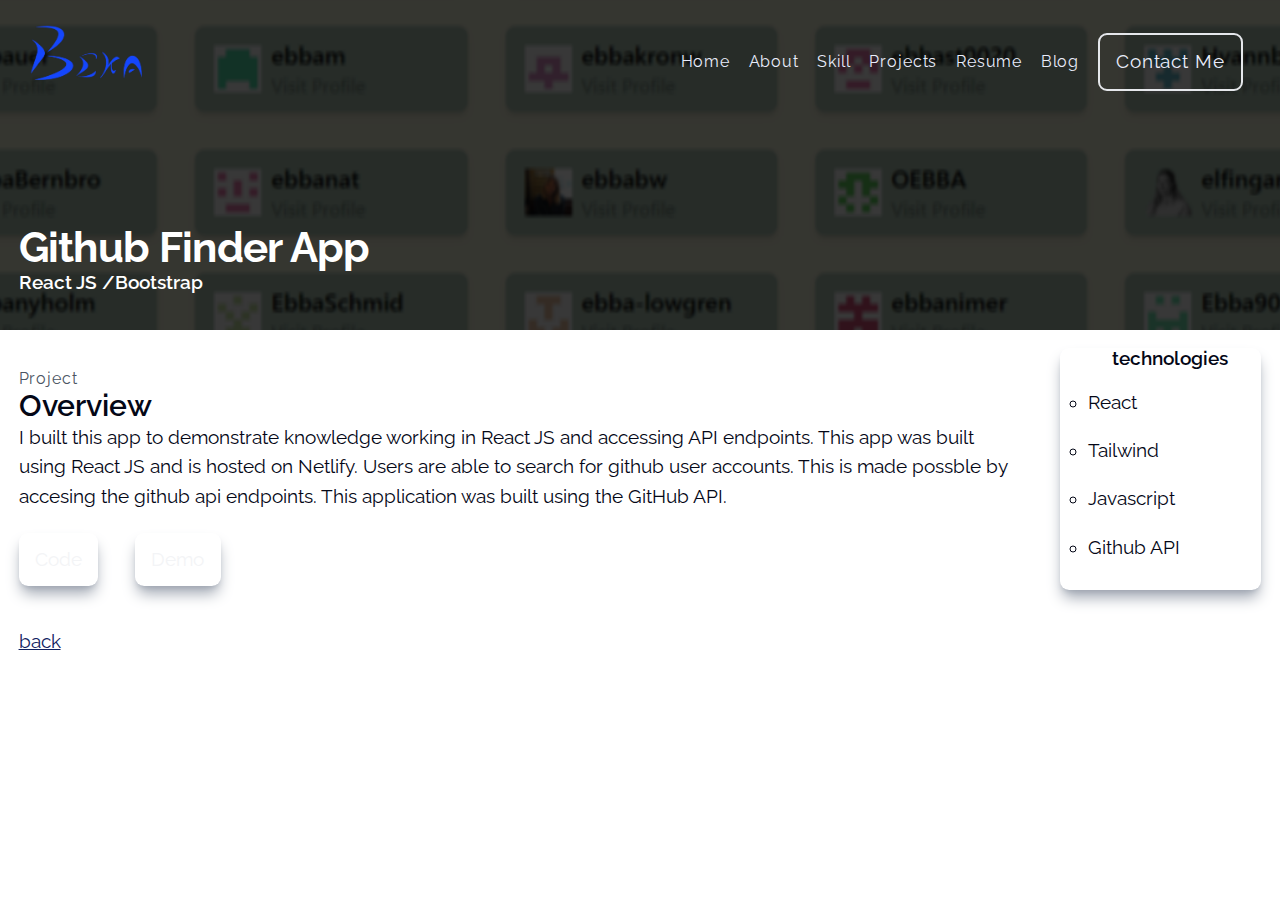
<file: src/project-detail.html>
<!DOCTYPE html>
<html lang="en">
  <head>
    <meta charset="UTF-8" />
    <meta name="viewport" content="width=device-width, initial-scale=1.0" />
    <meta
      name="description"
      content="Full Stack Web Developer passionate about turning ideas into elegant, functional web solutions. Specializing in back-end development with a design-focused approach to front-end development."
    />

    <meta
      name="keywords"
      content="Full Stack Web Developer, Machine Learning, Web Development, JavaScript, React, Python, Django"
    />

    <meta name="author" content="Beka Birhanu" />
    <link rel="icon" href="./images/logos/favicon.ico" type="image/x-icon" />
    <link
      rel="shortcut icon"
      href="./images/logos/favicon.ico"
      type="image/x-icon"
    />
    <link rel="preconnect" href="https://fonts.googleapis.com" />
    <link rel="preconnect" href="https://fonts.gstatic.com" crossorigin />
    <link
      href="https://fonts.googleapis.com/css2?family=Raleway:ital,wght@0,400;0,500;0,600;0,700;1,400;1,500;1,600;1,700&family=Roboto:ital,wght@0,400;0,500;0,700;1,400;1,500&display=swap"
      rel="stylesheet"
    />
    <link rel="stylesheet" href="./css/general.css" />
    <link rel="stylesheet" href="./css/components.css" />
    <link rel="stylesheet" href="./css/styles.css" />
    <title>Beka | Project</title>
  </head>
  <body>
    <header class="header--absolute">
      <div class="header horizontal-flex">
        <img
          src="./images/logos/logo.png"
          alt="Beka Birhanu Logo"
          class="header__logo"
        />
        <nav class="mobile-hidden">
          <ul class="header__nav">
            <li>
              <a
                href="./index.html#my-info"
                class="header__nav_anchor header__nav_anchor--white p-1"
                >Home</a
              >
            </li>
            <li>
              <a
                href="./index.html#about"
                class="header__nav_anchor header__nav_anchor--white p-1"
                >About</a
              >
            </li>
            <li>
              <a
                href="./index.html#skill"
                class="header__nav_anchor header__nav_anchor--white p-1"
                >Skill</a
              >
            </li>
            <li>
              <a
                href="./index.html#project"
                class="header__nav_anchor header__nav_anchor--white p-1"
                >Projects</a
              >
            </li>
            <li>
              <a
                href="./resume.html"
                class="header__nav_anchor header__nav_anchor--white p-1"
                >Resume</a
              >
            </li>
            <li>
              <a
                href="./blog.html"
                class="header__nav_anchor header__nav_anchor--white p-1"
                >Blog</a
              >
            </li>
            <li>
              <a
                href="./index.html#contact"
                class="header__nav_anchor header__nav_anchor--white header__nav_anchor--contact btn p-1"
                >Contact Me</a
              >
            </li>
          </ul>
        </nav>
        <button
          aria-label="Toggle Navigation"
          class="btn--headerNav only-mobile"
        >
          <svg
            xmlns="http://www.w3.org/2000/svg"
            fill="none"
            viewBox="0 0 24 24"
            stroke-width="1.5"
            stroke="currentColor"
            class="nav-icon nav-icon--white"
          >
            <path
              stroke-linecap="round"
              stroke-linejoin="round"
              d="M3.75 6.75h16.5M3.75 12h16.5m-16.5 5.25h16.5"
            />
          </svg>
        </button>
      </div>
    </header>
    <main class="project-main">
      <section class="project-main__project-hero">
        <h1 class="h-1">Github Finder App</h1>
        <p class="h-3">React JS <span>/</span>Bootstrap</p>
      </section>
      <div class="project-main__project-info grid section-container">
        <section class="section-container vertical-flex">
          <div>
            <p class="p-1 start">Project</p>
            <h2 class="h-2 start">Overview</h2>
            <p class="p-2">
              I built this app to demonstrate knowledge working in React JS and
              accessing API endpoints. This app was built using React JS and is
              hosted on Netlify. Users are able to search for github user
              accounts. This is made possble by accesing the github api
              endpoints. This application was built using the GitHub API.
            </p>
          </div>
          <nav
            aria-label="Links to GitHub repository and deployed site of the project"
            class="start"
          >
            <ul class="horizontal-flex section-container">
              <li>
                <a
                  href="https://github.com/Ebbabire/github_finder"
                  title="View the GitHub repository for GitHub Finder project"
                  target="_blank"
                  rel="noopener noreferrer"
                  class="btn--primary btn shadow-1"
                  >Code</a
                >
              </li>
              <li>
                <a
                  href="https://github-finder-ebba.netlify.app/"
                  title="Explore the deployed site for GitHub Finder project"
                  target="_blank"
                  rel="noopener noreferrer"
                  class="btn--primary btn shadow-1"
                  >Demo</a
                >
              </li>
            </ul>
          </nav>
        </section>
        <section class="technologies-used shadow-1 vertical-flex">
          <h2 class="h-3">technologies</h2>
          <ul class="technologies-used__list">
            <li class="p-2">React</li>
            <li class="p-2">Tailwind</li>
            <li class="p-2">Javascript</li>
            <li class="p-2">Github API</li>
          </ul>
        </section>
        <a href="./index.html#project" class="start p-2">back</a>
      </div>
    </main>
  </body>
</html>
</file>
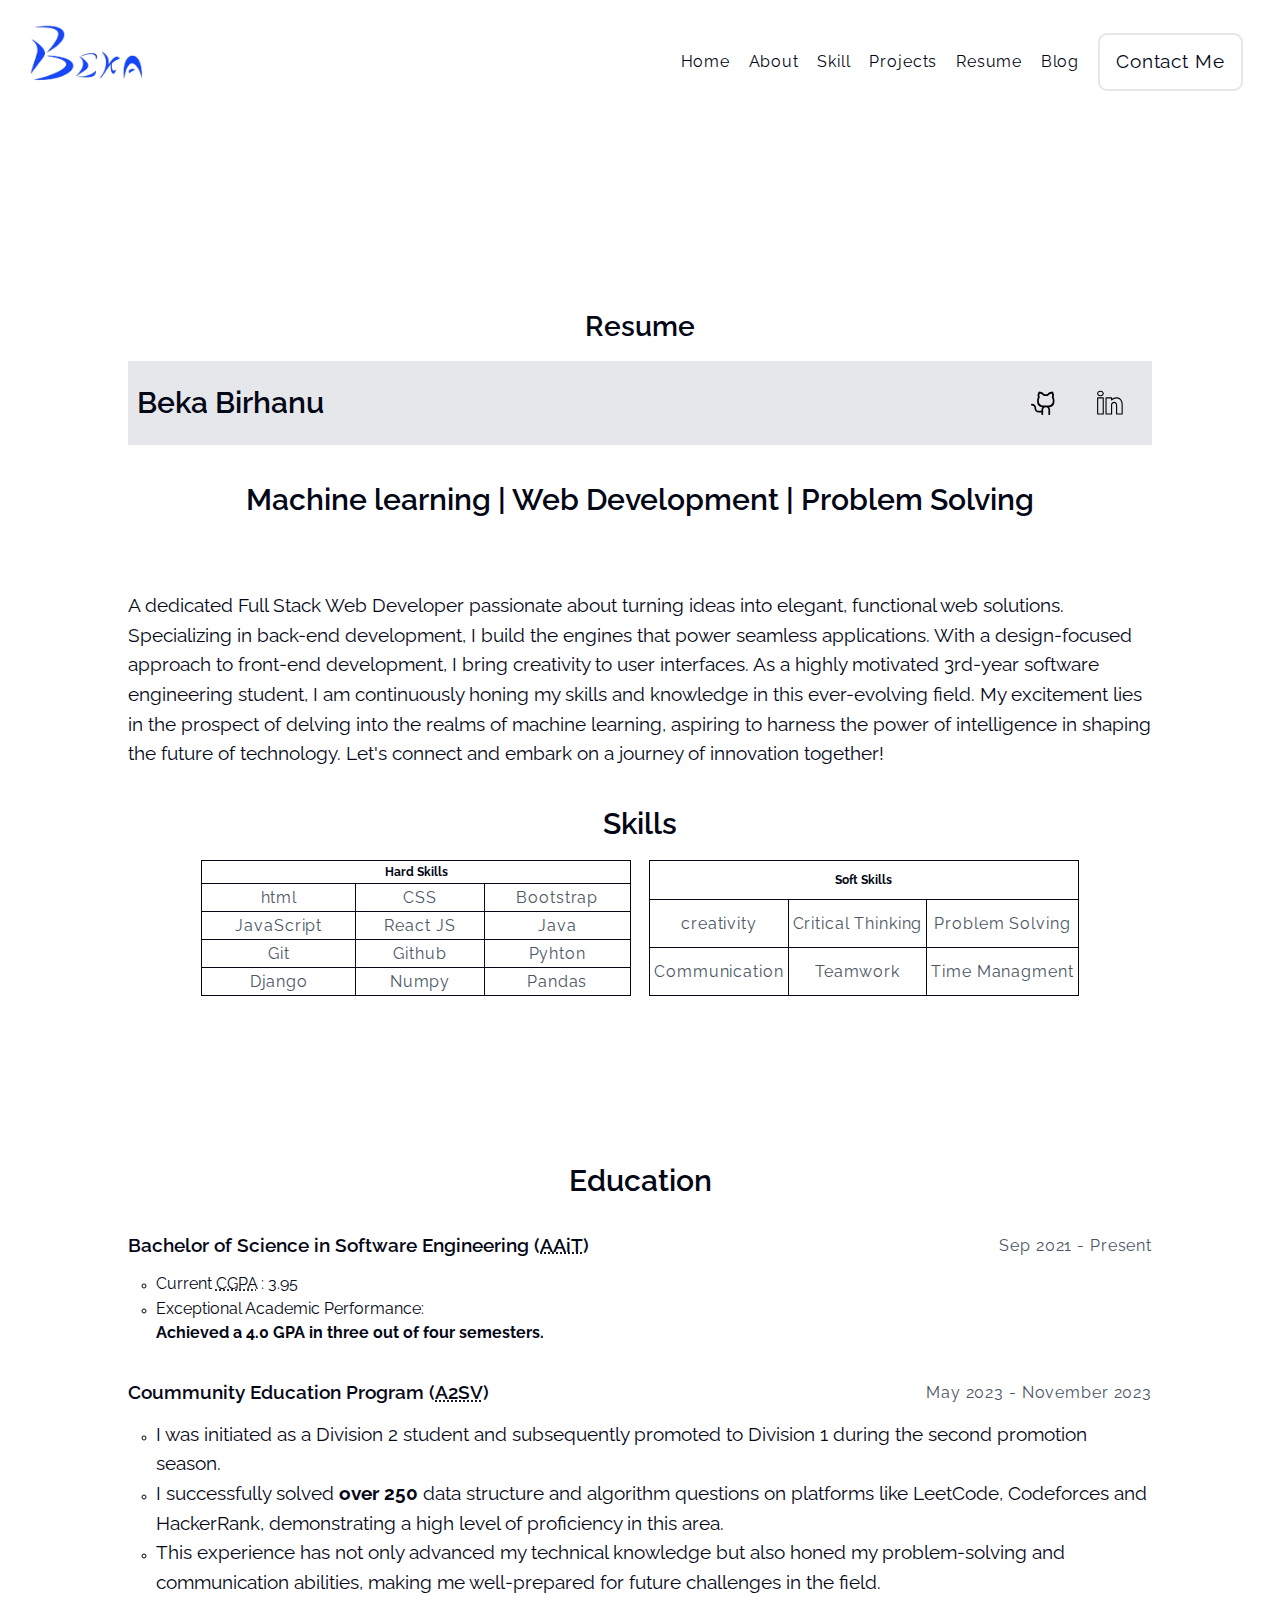
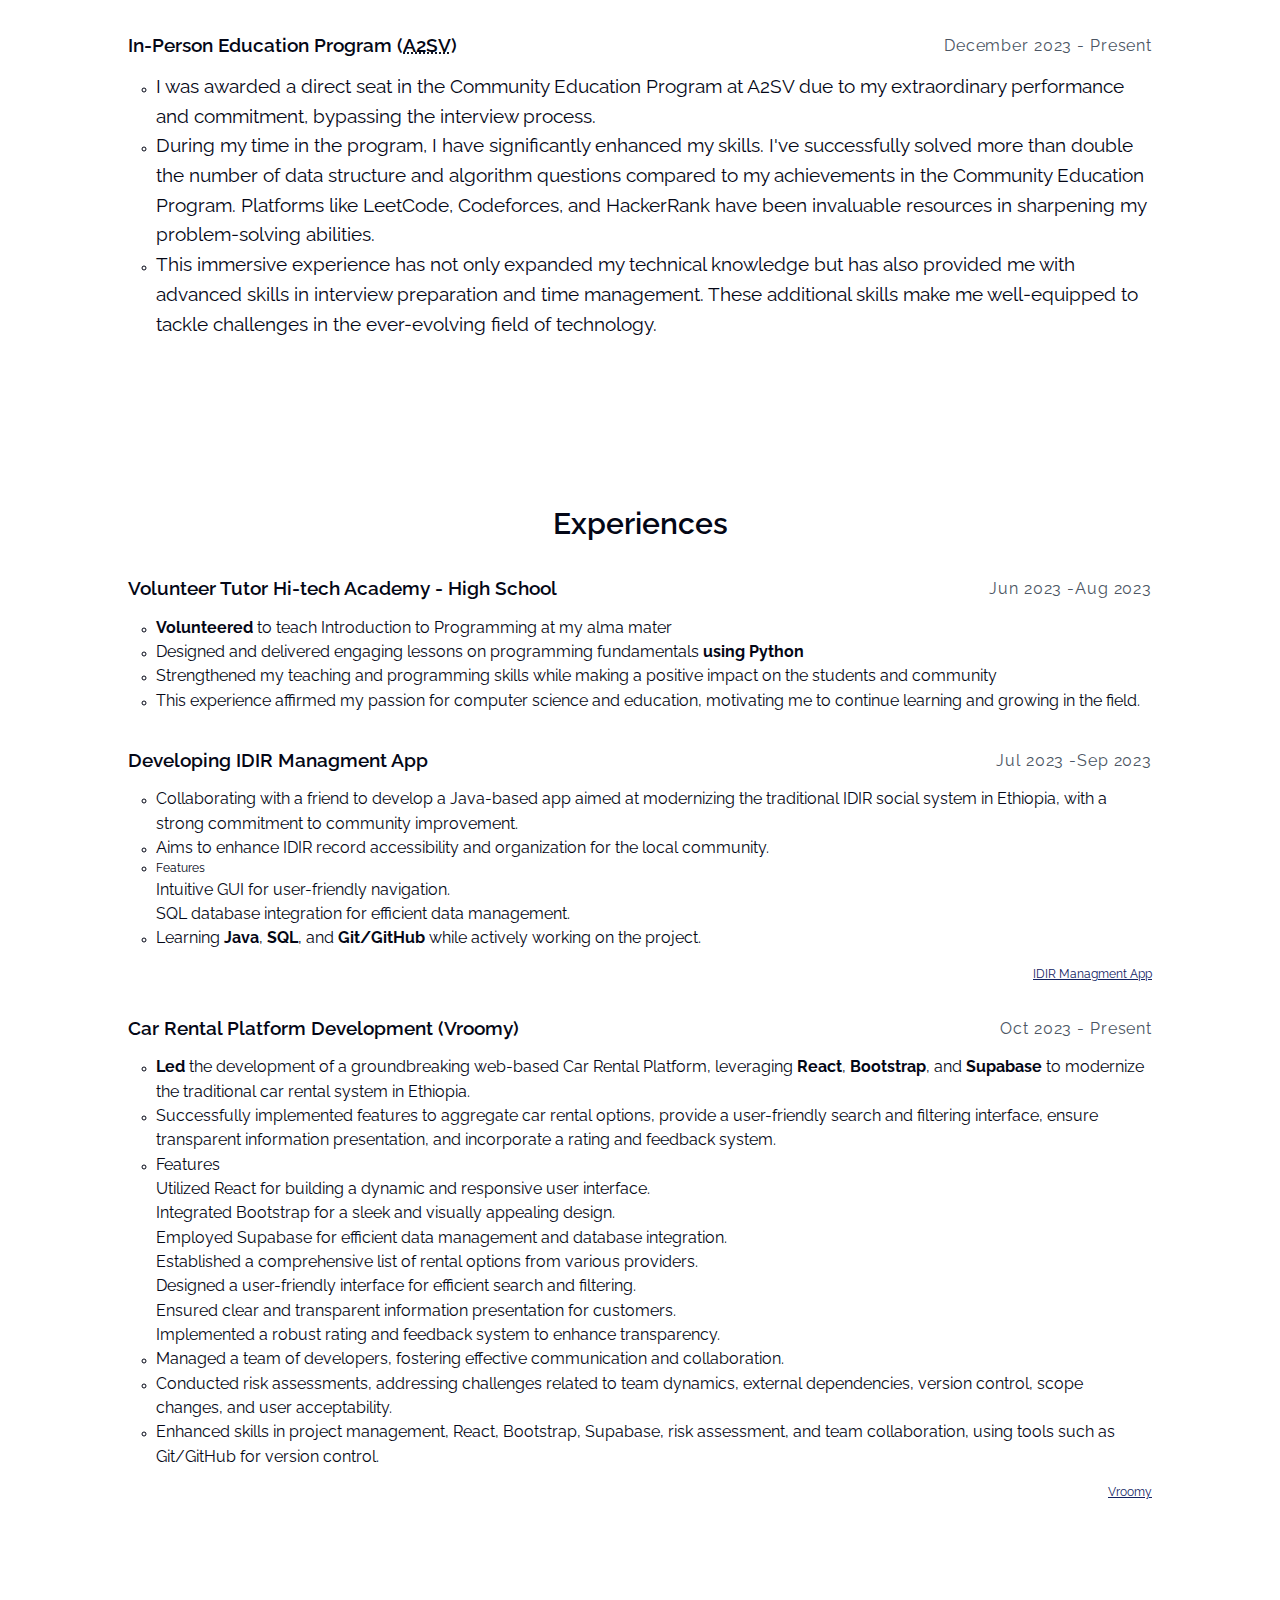
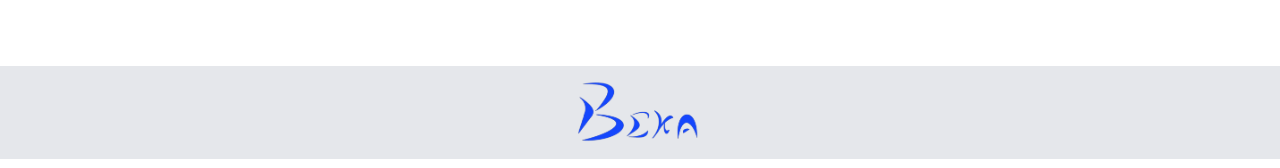
<file: src/resume.html>
<!DOCTYPE html>
<html lang="en">
  <head>
    <meta charset="UTF-8" />
    <meta name="viewport" content="width=device-width, initial-scale=1.0" />
    <meta
      name="description"
      content="Full Stack Web Developer passionate about turning ideas into elegant, functional web solutions. Specializing in back-end development with a design-focused approach to front-end development."
    />

    <meta
      name="keywords"
      content="Full Stack Web Developer, Machine Learning, Web Development, JavaScript, React, Python, Django"
    />

    <meta name="author" content="Beka Birhanu" />
    <link rel="icon" href="./images/logos/favicon.ico" type="image/x-icon" />
    <link
      rel="shortcut icon"
      href="./images/logos/favicon.ico"
      type="image/x-icon"
    />
    <link rel="preconnect" href="https://fonts.googleapis.com" />
    <link rel="preconnect" href="https://fonts.gstatic.com" crossorigin />
    <link
      href="https://fonts.googleapis.com/css2?family=Raleway:ital,wght@0,400;0,500;0,600;0,700;1,400;1,500;1,600;1,700&family=Roboto:ital,wght@0,400;0,500;0,700;1,400;1,500&display=swap"
      rel="stylesheet"
    />
    <link rel="stylesheet" href="./css/general.css" />
    <link rel="stylesheet" href="./css/components.css" />
    <link rel="stylesheet" href="./css/styles.css" />
    <title>Beka | Resume</title>
  </head>
  <body>
    <header>
      <div class="header horizontal-flex">
        <img
          src="./images/logos/logo.png"
          alt="Beka Birhanu Logo"
          class="header__logo"
        />
        <nav class="mobile-hidden">
          <ul class="header__nav">
            <li>
              <a href="./index.html" class="header__nav_anchor p-1">Home</a>
            </li>
            <li>
              <a href="./index.html#about" class="header__nav_anchor p-1"
                >About</a
              >
            </li>
            <li>
              <a href="./index.html#skill" class="header__nav_anchor p-1"
                >Skill</a
              >
            </li>
            <li>
              <a href="./index.html#project" class="header__nav_anchor p-1"
                >Projects</a
              >
            </li>
            <li>
              <a href="./resume.html" class="header__nav_anchor p-1">Resume</a>
            </li>
            <li>
              <a href="./blog.html" class="header__nav_anchor p-1">Blog</a>
            </li>
            <li>
              <a
                href="./index.html#contact"
                class="header__nav_anchor header__nav_anchor--contact btn p-1"
                >Contact Me</a
              >
            </li>
          </ul>
        </nav>
        <button
          aria-label="Toggle Navigation"
          class="btn--headerNav only-mobile"
        >
          <svg
            xmlns="http://www.w3.org/2000/svg"
            fill="none"
            viewBox="0 0 24 24"
            stroke-width="1.5"
            stroke="currentColor"
            class="nav-icon"
          >
            <path
              stroke-linecap="round"
              stroke-linejoin="round"
              d="M3.75 6.75h16.5M3.75 12h16.5m-16.5 5.25h16.5"
            />
          </svg>
        </button>
      </div>
    </header>
    <main class="vertical-flex">
      <div class="resume__body main-container">
        <h1 id="resume" class="center-text title">Resume</h1>
        <div class="resume__header horizontal-flex">
          <h2 class="h-2">Beka Birhanu</h2>
          <nav>
            <ul class="socila-media-nav--resume horizontal-flex">
              <li>
                <a
                  href="https://github.com/beka-birhanu"
                  target="_blank"
                  rel="noreferrer"
                  aria-label="github"
                  class="socila-media-nav__a"
                >
                  <svg
                    xmlns="http://www.w3.org/2000/svg"
                    fill="#000000"
                    viewBox="0 0 256 256"
                    class="socila-media-nav__a__icon"
                  >
                    <path
                      d="M208.31,75.68A59.78,59.78,0,0,0,202.93,28,8,8,0,0,0,196,24a59.75,59.75,0,0,0-48,24H124A59.75,59.75,0,0,0,76,24a8,8,0,0,0-6.93,4,59.78,59.78,0,0,0-5.38,47.68A58.14,58.14,0,0,0,56,104v8a56.06,56.06,0,0,0,48.44,55.47A39.8,39.8,0,0,0,96,192v8H72a24,24,0,0,1-24-24A40,40,0,0,0,8,136a8,8,0,0,0,0,16,24,24,0,0,1,24,24,40,40,0,0,0,40,40H96v16a8,8,0,0,0,16,0V192a24,24,0,0,1,48,0v40a8,8,0,0,0,16,0V192a39.8,39.8,0,0,0-8.44-24.53A56.06,56.06,0,0,0,216,112v-8A58.14,58.14,0,0,0,208.31,75.68ZM200,112a40,40,0,0,1-40,40H112a40,40,0,0,1-40-40v-8a41.74,41.74,0,0,1,6.9-22.48A8,8,0,0,0,80,73.83a43.81,43.81,0,0,1,.79-33.58,43.88,43.88,0,0,1,32.32,20.06A8,8,0,0,0,119.82,64h32.35a8,8,0,0,0,6.74-3.69,43.87,43.87,0,0,1,32.32-20.06A43.81,43.81,0,0,1,192,73.83a8.09,8.09,0,0,0,1,7.65A41.72,41.72,0,0,1,200,104Z"
                    ></path>
                  </svg>
                </a>
              </li>
              <li>
                <a
                  href="https://www.linkedin.com/in/beka-birhanu-atomsa/"
                  target="_blank"
                  rel="noreferrer"
                  aria-label="linkedin"
                  class="socila-media-nav__a"
                >
                  <svg
                    xmlns="http://www.w3.org/2000/svg"
                    x="0px"
                    y="0px"
                    class="socila-media-nav__a__icon"
                    viewBox="0 0 50 50"
                  >
                    <path
                      d="M 8 3.0117188 C 6.3126093 3.0117188 4.8354789 3.4916328 3.7539062 4.3652344 C 2.6723337 5.238836 2.0117188 6.533218 2.0117188 7.9472656 C 2.0117188 10.690836 4.4687078 12.814467 7.7167969 12.941406 A 0.98809878 0.98809878 0 0 0 8 12.988281 C 9.753566 12.988281 11.246191 12.474267 12.3125 11.564453 C 13.378809 10.654639 13.988281 9.3429353 13.988281 7.9472656 A 0.98809878 0.98809878 0 0 0 13.986328 7.8925781 C 13.832307 5.1316834 11.374781 3.0117187 8 3.0117188 z M 8 4.9882812 C 10.60907 4.9882812 11.895883 6.2693448 12.005859 7.9726562 C 11.998759 8.8049335 11.676559 9.5118991 11.03125 10.0625 C 10.378809 10.619186 9.371434 11.011719 8 11.011719 C 5.3980542 11.011719 3.9882813 9.5991704 3.9882812 7.9472656 C 3.9882812 7.1213132 4.3276663 6.4422421 4.9960938 5.9023438 C 5.6645211 5.3624454 6.6873907 4.9882813 8 4.9882812 z M 3 15 A 1.0001 1.0001 0 0 0 2 16 L 2 45 A 1.0001 1.0001 0 0 0 3 46 L 13 46 A 1.0001 1.0001 0 0 0 14 45 L 14 35.664062 L 14 16 A 1.0001 1.0001 0 0 0 13 15 L 3 15 z M 18 15 A 1.0001 1.0001 0 0 0 17 16 L 17 45 A 1.0001 1.0001 0 0 0 18 46 L 28 46 A 1.0001 1.0001 0 0 0 29 45 L 29 29 L 29 28.75 L 29 28.5 C 29 26.555577 30.555577 25 32.5 25 C 34.444423 25 36 26.555577 36 28.5 L 36 45 A 1.0001 1.0001 0 0 0 37 46 L 47 46 A 1.0001 1.0001 0 0 0 48 45 L 48 28 C 48 23.873476 46.787888 20.604454 44.744141 18.375 C 42.700394 16.145546 39.849212 15 36.787109 15 C 32.882872 15 30.521631 16.426076 29 17.601562 L 29 16 A 1.0001 1.0001 0 0 0 28 15 L 18 15 z M 4 17 L 12 17 L 12 35.664062 L 12 44 L 4 44 L 4 17 z M 19 17 L 27 17 L 27 19.638672 A 1.0001 1.0001 0 0 0 28.744141 20.306641 C 28.744141 20.306641 31.709841 17 36.787109 17 C 39.360007 17 41.615528 17.922268 43.269531 19.726562 C 44.923534 21.530858 46 24.261524 46 28 L 46 44 L 38 44 L 38 28.5 A 1.0001 1.0001 0 0 0 37.916016 28.089844 C 37.694061 25.26411 35.38033 23 32.5 23 C 29.474423 23 27 25.474423 27 28.5 L 27 28.75 L 27 29 L 27 44 L 19 44 L 19 17 z"
                    ></path>
                  </svg>
                </a>
              </li>
            </ul>
          </nav>
        </div>
        <article class="vertical-flex section-container">
          <section class="vertical-flex section-container">
            <div class="mobile-hidden">
              <h1 class="h-2 center-text">
                Machine learning <span>|</span> Web Development
                <span>|</span> Problem Solving
              </h1>
            </div>
            <div>
              <h2 class="h-2 center-text interested-in only-mobile">
                Machine learning <br />
                Web Development <br />
                Problem Solving
              </h2>
            </div>
            <p class="p-2">
              A dedicated Full Stack Web Developer passionate about turning
              ideas into elegant, functional web solutions. Specializing in
              back-end development, I build the engines that power seamless
              applications. With a design-focused approach to front-end
              development, I bring creativity to user interfaces. As a highly
              motivated 3rd-year software engineering student, I am continuously
              honing my skills and knowledge in this ever-evolving field. My
              excitement lies in the prospect of delving into the realms of
              machine learning, aspiring to harness the power of intelligence in
              shaping the future of technology. Let's connect and embark on a
              journey of innovation together!
            </p>
          </section>
          <section class="resume-skill vertical-flex">
            <h2 class="h-2 center-text">Skills</h2>
            <div class="resume-skill__tables grid">
              <table class="resume-skill__tables__table">
                <tr>
                  <th colspan="4" c1ass="p-3">Hard Skills</th>
                </tr>
                <tr>
                  <td class="p-1">html</td>
                  <td class="p-1">CSS</td>
                  <td class="p-1">Bootstrap</td>
                </tr>
                <tr>
                  <td class="p-1">JavaScript</td>
                  <td class="p-1">React JS</td>
                  <td class="p-1">Java</td>
                </tr>
                <tr>
                  <td class="p-1">Git</td>
                  <td class="p-1">Github</td>
                  <td class="p-1">Pyhton</td>
                </tr>
                <tr>
                  <td class="p-1">Django</td>
                  <td class="p-1">Numpy</td>
                  <td class="p-1">Pandas</td>
                </tr>
              </table>
              <table class="resume-skill__tables__table">
                <tr>
                  <th colspan="3" class="p-3">Soft Skills</th>
                </tr>
                <tr>
                  <td class="p-1">creativity</td>
                  <td class="p-1">Critical Thinking</td>
                  <td class="p-1">Problem Solving</td>
                </tr>
                <tr>
                  <td class="p-1">Communication</td>
                  <td class="p-1">Teamwork</td>
                  <td class="p-1">Time Managment</td>
                </tr>
              </table>
            </div>
          </section>
        </article>
        <article class="resume__topic vertical-flex section-container">
          <h2 class="h-2 center-text">Education</h2>
          <section class="resume__topic__section vertical-flex start">
            <div class="resume__topic__section__header horizontal-flex">
              <h3 class="h-3">
                Bachelor of Science in Software Engineering (<abbr
                  title="Addis Ababa inistitute of Technology"
                  >AAiT</abbr
                >)
              </h3>
              <p class="p-1">
                <time datetime="2021-09-09">Sep 2021</time>
                <span>-</span> Present
              </p>
            </div>

            <ul class="resume__topic__section__list start">
              <li>
                <p class="p-3">
                  Current
                  <abbr title="Comulative Grade Point Avarage">CGPA</abbr> :
                  3.95
                </p>
              </li>
              <li>
                <p class="p-3">
                  Exceptional Academic Performance:
                  <br /><strong
                    >Achieved a 4.0 GPA in three out of four semesters.</strong
                  >
                </p>
              </li>
            </ul>
          </section>
          <section class="resume__topic__section vertical-flex">
            <div class="resume__topic__section__header horizontal-flex">
              <h3 class="h-3">
                Coummunity Education Program (<abbr
                  title="Africa to Silicon Valley"
                  >A2SV</abbr
                >)
              </h3>
              <p class="p-1">
                <time datetime="2023-05-20">May 2023</time>
                <span>-</span>
                <time datetime="2023-11-01">November 2023</time>
              </p>
            </div>

            <ul class="resume__topic__section__list start">
              <li>
                <p class="p-2">
                  I was initiated as a Division 2 student and subsequently
                  promoted to Division 1 during the second promotion season.
                </p>
              </li>
              <li>
                <p class="p-2">
                  I successfully solved <strong>over 250</strong> data structure
                  and algorithm questions on platforms like LeetCode, Codeforces
                  and HackerRank, demonstrating a high level of proficiency in
                  this area.
                </p>
              </li>
              <li>
                <p class="p-2">
                  This experience has not only advanced my technical knowledge
                  but also honed my problem-solving and communication abilities,
                  making me well-prepared for future challenges in the field.
                </p>
              </li>
            </ul>
          </section>
          <section class="resume__topic__section vertical-flex">
            <div class="resume__topic__section__header horizontal-flex">
              <h3 class="h-3">
                In-Person Education Program (<abbr
                  title="Africa to Silicon Valley"
                  >A2SV</abbr
                >)
              </h3>
              <p class="p-1">
                <time datetime="2023-12-01">December 2023</time>
                <span>-</span> Present
              </p>
            </div>

            <ul class="resume__topic__section__list start">
              <li>
                <p class="p-2">
                  I was awarded a direct seat in the Community Education Program
                  at A2SV due to my extraordinary performance and commitment,
                  bypassing the interview process.
                </p>
              </li>
              <li>
                <p class="p-2">
                  During my time in the program, I have significantly enhanced
                  my skills. I've successfully solved more than double the
                  number of data structure and algorithm questions compared to
                  my achievements in the Community Education Program. Platforms
                  like LeetCode, Codeforces, and HackerRank have been invaluable
                  resources in sharpening my problem-solving abilities.
                </p>
              </li>
              <li>
                <p class="p-2">
                  This immersive experience has not only expanded my technical
                  knowledge but has also provided me with advanced skills in
                  interview preparation and time management. These additional
                  skills make me well-equipped to tackle challenges in the
                  ever-evolving field of technology.
                </p>
              </li>
            </ul>
          </section>
        </article>
        <article class="resume__topic vertical-flex section-container">
          <h2 class="h-2">Experiences</h2>
          <section class="resume__topic__section vertical-flex start">
            <div class="resume__topic__section__header horizontal-flex">
              <h3 class="h-3">
                Volunteer Tutor Hi-tech Academy <span>-</span> High School
              </h3>
              <p class="p-1">
                <time datetime="2023-06-01">Jun 2023</time> <span>-</span
                ><time datetime="2023-07-20">Aug 2023</time>
              </p>
            </div>
            <ul class="resume__topic__section__list start">
              <li>
                <p>
                  <strong>Volunteered</strong> to teach Introduction to
                  Programming at my alma mater
                </p>
              </li>
              <li>
                <p>
                  Designed and delivered engaging lessons on programming
                  fundamentals <strong>using Python</strong>
                </p>
              </li>
              <li>
                <p>
                  Strengthened my teaching and programming skills while making a
                  positive impact on the students and community
                </p>
              </li>
              <li>
                <p>
                  This experience affirmed my passion for computer science and
                  education, motivating me to continue learning and growing in
                  the field.
                </p>
              </li>
            </ul>
          </section>
          <section class="resume__topic__section vertical-flex start">
            <div class="resume__topic__section__header horizontal-flex">
              <h3 class="h-3">Developing IDIR Managment App</h3>
              <p class="p-1">
                <time datetime="2023-07-01">Jul 2023</time> <span>-</span
                ><time datetime="2023-07-20">Sep 2023</time>
              </p>
            </div>
            <ul class="resume__topic__section__list start">
              <li>
                <p>
                  Collaborating with a friend to develop a Java-based app aimed
                  at modernizing the traditional IDIR social system in Ethiopia,
                  with a strong commitment to community improvement.
                </p>
              </li>
              <li>
                <p>
                  Aims to enhance IDIR record accessibility and organization for
                  the local community.
                </p>
              </li>
              <li>
                Features
                <ul>
                  <li><p>Intuitive GUI for user-friendly navigation.</p></li>
                  <li>
                    <p>
                      SQL database integration for efficient data management.
                    </p>
                  </li>
                </ul>
              </li>
              <li>
                <p>
                  Learning <strong>Java</strong>, <strong>SQL</strong>, and
                  <strong>Git/GitHub</strong> while actively working on the
                  project.
                </p>
              </li>
            </ul>
            <a href="https://github.com/abe16s/IDIR" class="end"
              >IDIR Managment App</a
            >
          </section>
          <section class="resume__topic__section vertical-flex start">
            <div class="resume__topic__section__header horizontal-flex">
              <h3 class="h-3">Car Rental Platform Development (Vroomy)</h3>
              <p class="p-1">
                <time datetime="2023-10-01">Oct 2023</time>
                <span>-</span> Present
              </p>
            </div>
            <ul class="resume__topic__section__list start">
              <li>
                <p>
                  <strong>Led</strong> the development of a groundbreaking
                  web-based Car Rental Platform, leveraging
                  <strong>React</strong>, <strong>Bootstrap</strong>, and
                  <strong>Supabase</strong>
                  to modernize the traditional car rental system in Ethiopia.
                </p>
              </li>
              <li>
                <p>
                  Successfully implemented features to aggregate car rental
                  options, provide a user-friendly search and filtering
                  interface, ensure transparent information presentation, and
                  incorporate a rating and feedback system.
                </p>
              </li>
              <li>
                <p class="p-3">Features</p>
                <ul>
                  <li>
                    <p>
                      Utilized React for building a dynamic and responsive user
                      interface.
                    </p>
                  </li>
                  <li>
                    <p>
                      Integrated Bootstrap for a sleek and visually appealing
                      design.
                    </p>
                  </li>
                  <li>
                    <p>
                      Employed Supabase for efficient data management and
                      database integration.
                    </p>
                  </li>
                  <li>
                    <p>
                      Established a comprehensive list of rental options from
                      various providers.
                    </p>
                  </li>
                  <li>
                    <p>
                      Designed a user-friendly interface for efficient search
                      and filtering.
                    </p>
                  </li>
                  <li>
                    <p>
                      Ensured clear and transparent information presentation for
                      customers.
                    </p>
                  </li>
                  <li>
                    <p>
                      Implemented a robust rating and feedback system to enhance
                      transparency.
                    </p>
                  </li>
                </ul>
              </li>
              <li>
                <p>
                  Managed a team of developers, fostering effective
                  communication and collaboration.
                </p>
              </li>
              <li>
                <p>
                  Conducted risk assessments, addressing challenges related to
                  team dynamics, external dependencies, version control, scope
                  changes, and user acceptability.
                </p>
              </li>
              <li>
                <p>
                  Enhanced skills in project management, React, Bootstrap,
                  Supabase, risk assessment, and team collaboration, using tools
                  such as Git/GitHub for version control.
                </p>
              </li>
            </ul>
            <a href="https://github.com/Lemidinku/Vroomy" class="end">Vroomy</a>
          </section>
        </article>
      </div>
    </main>
    <footer>
      <img src="./images/logos/logo.png" alt="Beka Birhanu Logo" />
    </footer>
  </body>
</html>
</file>
<file: src/css/general.css>
* {
  box-sizing: border-box;
  margin: 0;
  max-width: 100%;
  padding: 0;
}
button {
  border: none;
}
video {
  border-radius: 9px;
}
ul,
ol {
  list-style: none;
}
input,
textarea {
  display: block;
  width: 100%;
}
html {
  font-size: 62.5%;
}
article {
  margin-bottom: 14.4rem;
}
body {
  color: #040716;
  font-family: "Raleway", sans-serif;
}

p {
  font-size: 1.4rem;
}

a:link,
a:visited {
  color: #11215f;
  transition: all 0.2s ease-in-out;
}

a:hover,
a:active {
  scale: 105% 105% 105%;
}
svg {
  vertical-align: middle;
}

.circle {
  border-radius: 50%;
}
.shadow-1 {
  box-shadow: rgba(0, 0, 0, 0) 0px 0px 0px 0px, rgba(0, 0, 0, 0) 0px 0px 0px 0px,
    rgb(156, 163, 175) 0px 10px 15px -3px, rgb(156, 163, 175) 0px 4px 6px -4px;
}
.vertical-flex {
  align-items: center;
  display: flex;
  flex-direction: column;
}
.horizontal-flex {
  align-items: center;
  display: flex;
}
.grid {
  align-items: center;
  display: grid;
  justify-content: center;
}
.grid--two-col {
  grid-template-columns: 1fr 2fr;
}
.p-1 {
  color: #4b5563;
  font-size: 1.4rem;
  font-weight: 400;
  letter-spacing: 0.075rem;
}
.p-2 {
  font-size: 1.6rem;
  line-height: 1.6;
}

.h-1 {
  font-size: 3.6rem;
  font-weight: 700;
  letter-spacing: -0.7px;
}
.h-2 {
  font-size: 2.6rem;
  font-weight: 600;
}
.h-3 {
  font-size: 1.6rem;
  font-weight: 600;
}
.blue {
  color: #5651e5;
}
.title {
  font-size: 2.4rem;
  font-weight: 600;
}
.start {
  align-self: flex-start;
}
.end {
  align-self: flex-end;
}
.center-text {
  text-align: center;
}
table {
  border-collapse: collapse;
  border: 1px solid black;
  table-layout: auto;
  width: 100%;
}

th,
td {
  border: 1px solid #040716;
  padding: 4px;
  text-align: center;
  vertical-align: middle;
}
.main-container {
  margin: 0 2.4rem 0 2.4rem;
  max-width: 1024px;
}
.section-container {
  align-items: center;
  gap: 3.2rem;
}
.article-container {
  gap: 14.4rem;
}
</file>
<file: src/css/components.css>
.header {
  justify-content: space-between;
  margin-bottom: 6.4rem;
  margin-left: auto;
  margin-right: auto;
  max-width: 1444px;
  padding: 1.6rem 3.2rem 3.2rem 0.8rem;
}
.header--absolute {
  left: 0;
  position: absolute;
  top: 0;
  width: 100%;
}
.header__logo {
  align-self: flex-start;
  max-height: 7.5rem;
}

.header__nav {
  display: flex;
  gap: 1.6rem;
  justify-content: space-between;
}
.header__nav_anchor {
  color: #040716 !important;
  text-decoration: none;
}
.header__nav_anchor--contact {
  padding: 10px;
}
.header__nav_anchor--white {
  color: #e9edfb !important;
}
.nav-icon {
  height: 2.4rem;
  stroke: #040716;
  width: 2.4rem;
}
.nav-icon--white {
  stroke: #e9edfb;
}

.socila-media-nav {
  display: flex;
  gap: 3.2rem;
  justify-content: space-between;
  list-style: none;
}
.socila-media-nav--resume {
  gap: 0;
}
.socila-media-nav__a {
  display: block;
  padding: 1.6rem;
}
.socila-media-nav__a__icon {
  height: 2.4rem;
  width: 2.4rem;
}

.btn {
  border-radius: 9px;
  border: #e5e7eb solid 2px;
  font-size: 1.6rem;
  padding: 1.4rem;
  text-decoration: none;
  transition: all 0.3s ease-in-out;
}

.btn:hover {
  scale: 1.05 1.05 1.05;
}
.btn--primary {
  background-color: rgba(0, 0, 0, 0);
  background-image: linear-gradient(
    rgb(112, 157, 255) rgb(86, 81, 229),
    to right
  );
  border: none;
  color: rgb(243, 244, 246) !important;
}
.btn--secondary:link,
.btn--secondary:visited,
.btn--secondary {
  border-radius: 9px;
  border: rgba(86, 81, 229, 0.8) solid 2px;
  color: #040716;
  font-size: 1.6rem;
  font-weight: 500;
  padding: 0.6rem 1.6rem;
  text-decoration: None;
}
.btn--headerNav {
  background-color: rgba(255, 255, 255, 0);
}
.btn--pagination {
  border-radius: 4px;
  border: 1px solid #ccc;
  color: #333;
  display: inline-block;
  margin: 0 4px;
  padding: 4px;
  text-decoration: none;
  transition: background-color 0.3s;
}

.btn--pagination:hover {
  background-color: #f0f0f0;
}
.btn--pagination__svg {
  width: 1.8rem;
}

.btn--pagination--active {
  background-color: #e9edfb;
  border-radius: 4px;
  padding: 4px 8px;
}

.card {
  border-radius: 9px;
  box-sizing: content-box;
}
.card--skill {
  gap: auto;
  padding: 1.6rem;
}
.card--skill__image {
  height: 3.2rem;
  width: 3.2erm;
}
.skill-card-container {
  gap: 3.2rem;
  grid-template-columns: 1fr 1fr;
  width: 100%;
}

.project-list {
  align-items: stretch;
  gap: 2.4rem;
}
.project-list__image {
  border-radius: 9px;
  height: 100%;
}
.overlay-container {
  position: relative;
}
.overlay {
  align-items: center;
  background-color: rgba(0, 0, 0, 0);
  background-image: linear-gradient(
    rgb(112, 157, 255) rgb(86, 81, 229),
    to right
  );
  border-radius: 9px;
  color: #fff;
  display: flex;
  flex-direction: column;
  gap: 1rem;
  height: 100%;
  justify-content: center;
  left: 0;
  opacity: 0;
  position: absolute;
  top: 0;
  transition: opacity 0.3s ease-in-out;
  width: 100%;
}
.overlay:hover {
  opacity: 90%;
}

.btn--overlay {
  background-color: #e9edfb;
  color: #000;
}
.input-container {
  width: 100%;
}
.input-container__input {
  border-radius: 5px;
  border: #e5e7eb solid 2px;
  padding: 0.8rem;
}

.resume__header {
  background-color: #e5e7eb;
  justify-content: space-between;
  margin-bottom: 3.2rem;
  margin-top: 1.6rem;
  padding: 0.8rem;
  width: 100%;
}

.story-card {
  align-self: stretch;
  border-radius: 9px;
  gap: 1.6rem;
  max-width: 400px;
  padding-bottom: 2.4rem;
}
.story-card__image {
  border-radius: 9px 9px 0 0;
}
.story-card__text {
  padding-left: 1.6rem;
  padding-right: 1.6rem;
}

.story-card .btn--secondary {
  border-color: #868c95;
  margin: 1.6rem 1.6rem 0 1.6rem;
}
.pagination {
  margin-bottom: 3.2rem;
  text-align: center;
}

footer {
  align-items: center;
  background-color: #e5e7eb;
  display: flex;
  justify-content: center;
  margin-bottom: 0;
}
footer img {
  max-height: 8rem;
  transform: translateY(10%);
}
</file>
<file: src/css/styles.css>
/* HOME */

.my-info__hero {
  margin-top: 6.4rem;
  display: flex;
  flex-direction: column;
  row-gap: 6.4rem;
}
.my-info__hero__text {
  text-align: center;
}
.my-info__hero__text__p-1 {
  margin-bottom: 1.4rem;
}

.my-info__hero__image {
  display: flex;
  justify-content: center;
  position: relative;
}
.my-info__hero__image__a {
  left: 8%;
  position: absolute;
  top: 50%;
}
.my-info__hero__image__img {
  max-width: 32rem;
}
.platform-container {
  grid-template-columns: 1fr;
}
.platform-container__platform {
  gap: 1.6rem;
}
.platform-container__platform-icon {
  max-width: 4.8rem;
}

.contact__section-container {
  border-radius: 9px;
}

.get-in-touch {
  align-self: stretch;
}
.get-in-touch-hero__image {
  align-self: baseline;
  background-image: url(../images/background/web-development-header1.png);
  background-position: right;
  background-repeat: no-repeat;
  background-size: cover;
  border-radius: 9px 9px 0 0;
  padding: 6.4rem;
  width: 100%;
}
.get-in-touch-hero__text {
  display: flex;
  flex-direction: column;
  gap: 1.6rem;
  left: 1.6rem;
  padding: 1.6rem;
  top: 1.6rem;
}
.connect-with-me {
  display: flex;
  gap: 1.2rem;
}
.email-me {
  font-size: 2.4rem;
  padding: 1.6rem;
}
.email-me__form {
  position: relative;
  gap: 1.2rem;
}
.email-me__form__submit-message {
  position: absolute;
  bottom: 40px;
  left: 20px;
  z-index: 2;
}
.contact-form__message {
  display: none;
  padding: 0.8rem;
  background-color: #f2f2f2;
  border-radius: 9px 9px 9px 0px;
}
.contact-form__message i {
  margin-left: 0.8rem;
  margin-right: 0.8rem;
}
.contact-form__message:first-child i {
  color: green;
}
.contact-form__message:last-child i {
  color: red;
}
.email-me__form .btn--primary {
  width: 100%;
}

/* project detail page */

.project-main {
  margin-left: 0;
  margin-right: 0;
  margin-top: 0;
}
.project-main__project-hero {
  background-image: url(../images/background/project-detail-hero.png);
  background-position: center;
  background-repeat: no-repeat;
  background-size: cover;
  color: #fff;
  padding-bottom: 3.2rem;
  padding-left: 1.6rem;
  padding-top: 19.2rem;
}
.project-main__project-info {
  margin: 1.6rem;
}
.project-detail-link {
  gap: 3.2rem;
}
.project-detail-info {
  gap: 4.8rem;
  margin-bottom: 11.8rem;
}
.technologies-used {
  border-radius: 9px;
  gap: 1.6rem;
  justify-content: center;
  margin-top: 6.4rem;
  padding-bottom: 2.4rem;
  padding-left: 1.6rem;
  width: 100%;
}
.technologies-used__list {
  display: flex;
  justify-content: space-between;
  list-style: circle;
  width: 90%;
}

/* RESUME page */

.interested-in {
  line-height: 1.4;
  margin-bottom: 1.6rem;
}

.resume-skill {
  gap: 1.6rem;
}
.resume-skill__tables {
  gap: 1.6rem;
}

.resume__topic__section {
  gap: 1.4rem;
  width: 100%;
}
.resume__topic__section__header {
  justify-content: space-between;
  width: 100%;
}
.resume__topic__section__list {
  line-height: 1.5;
  list-style: circle;
  margin-left: 2.4rem;
}

/* BLOG */
.blog-header {
  margin-bottom: 6.4rem;
}
.testimonial {
  display: grid;
}

.testimonial__testimonial-card {
  align-self: flex-start;
  border-radius: 9px;
  gap: 1.6rem;
  max-width: 40rem;
  padding: 1rem;
}
.testimonial-card__text {
  padding-left: 1.2rem;
}

/* blog detail */
.intro {
  gap: 1.6rem;
}
.table-of-content {
  gap: 1.6rem;
}
.table-of-content__list {
  gap: 0.6rem;
}
.table-of-content__list__list-item {
  align-self: flex-start;
}
.youtube-suggestions {
  gap: 1.6rem;
}
.mobile-hidden {
  display: none;
}

@media (min-width: 480px) {
  .youtube-suggestions {
    grid-template-columns: 1fr 1fr;
  }
  .skill-card-container {
    grid-template-columns: 1fr 1fr 1fr;
  }
}
@media (min-width: 600px) {
  .contact__section-container {
    grid-template-columns: 1fr 1.5fr;
  }
  .project-list {
    grid-template-columns: 1fr 1fr;
  }
  main {
    margin-top: 11.2rem;
  }
}
@media (min-width: 768px) {
  main {
    margin-top: 14.4rem;
  }
  .platform-container {
    grid-template-columns: 1fr 1fr;
  }
  html {
    font-size: 18px;
  }
  .project-main__project-info {
    grid-template-columns: 5fr 1fr;
  }
  .technologies-used__list {
    display: grid;
    gap: 1.6rem;
    grid-template-columns: 1fr;
    justify-content: center;
  }
  .technologies-used {
    justify-content: center;
    margin-top: 0;
  }
  .youtube-suggestions {
    grid-template-columns: 1fr 1fr 1fr;
  }

  .mobile-hidden {
    display: block;
  }
  .only-mobile {
    display: none;
  }

  html {
    font-size: 72.5%;
  }

  .resume-skill__tables {
    grid-template-columns: 1fr 1fr;
  }
  .resume-skill__tables__table {
    align-self: stretch;
  }

  .testimonial {
    grid-template-columns: 1fr 1fr;
  }
  .blog__story {
    grid-template-columns: 1fr 1fr;
  }
  .story-card a {
    align-self: flex-end;
    justify-self: flex-end;
  }
  .skill-card-container {
    grid-template-columns: 1fr 1fr 1fr 1fr;
  }
}

@media (min-width: 1024px) {
  .testimonial {
    grid-template-columns: 1fr 1fr 1fr;
  }
  .blog__story {
    grid-template-columns: 1fr 1fr 1fr;
  }
}
</file>
